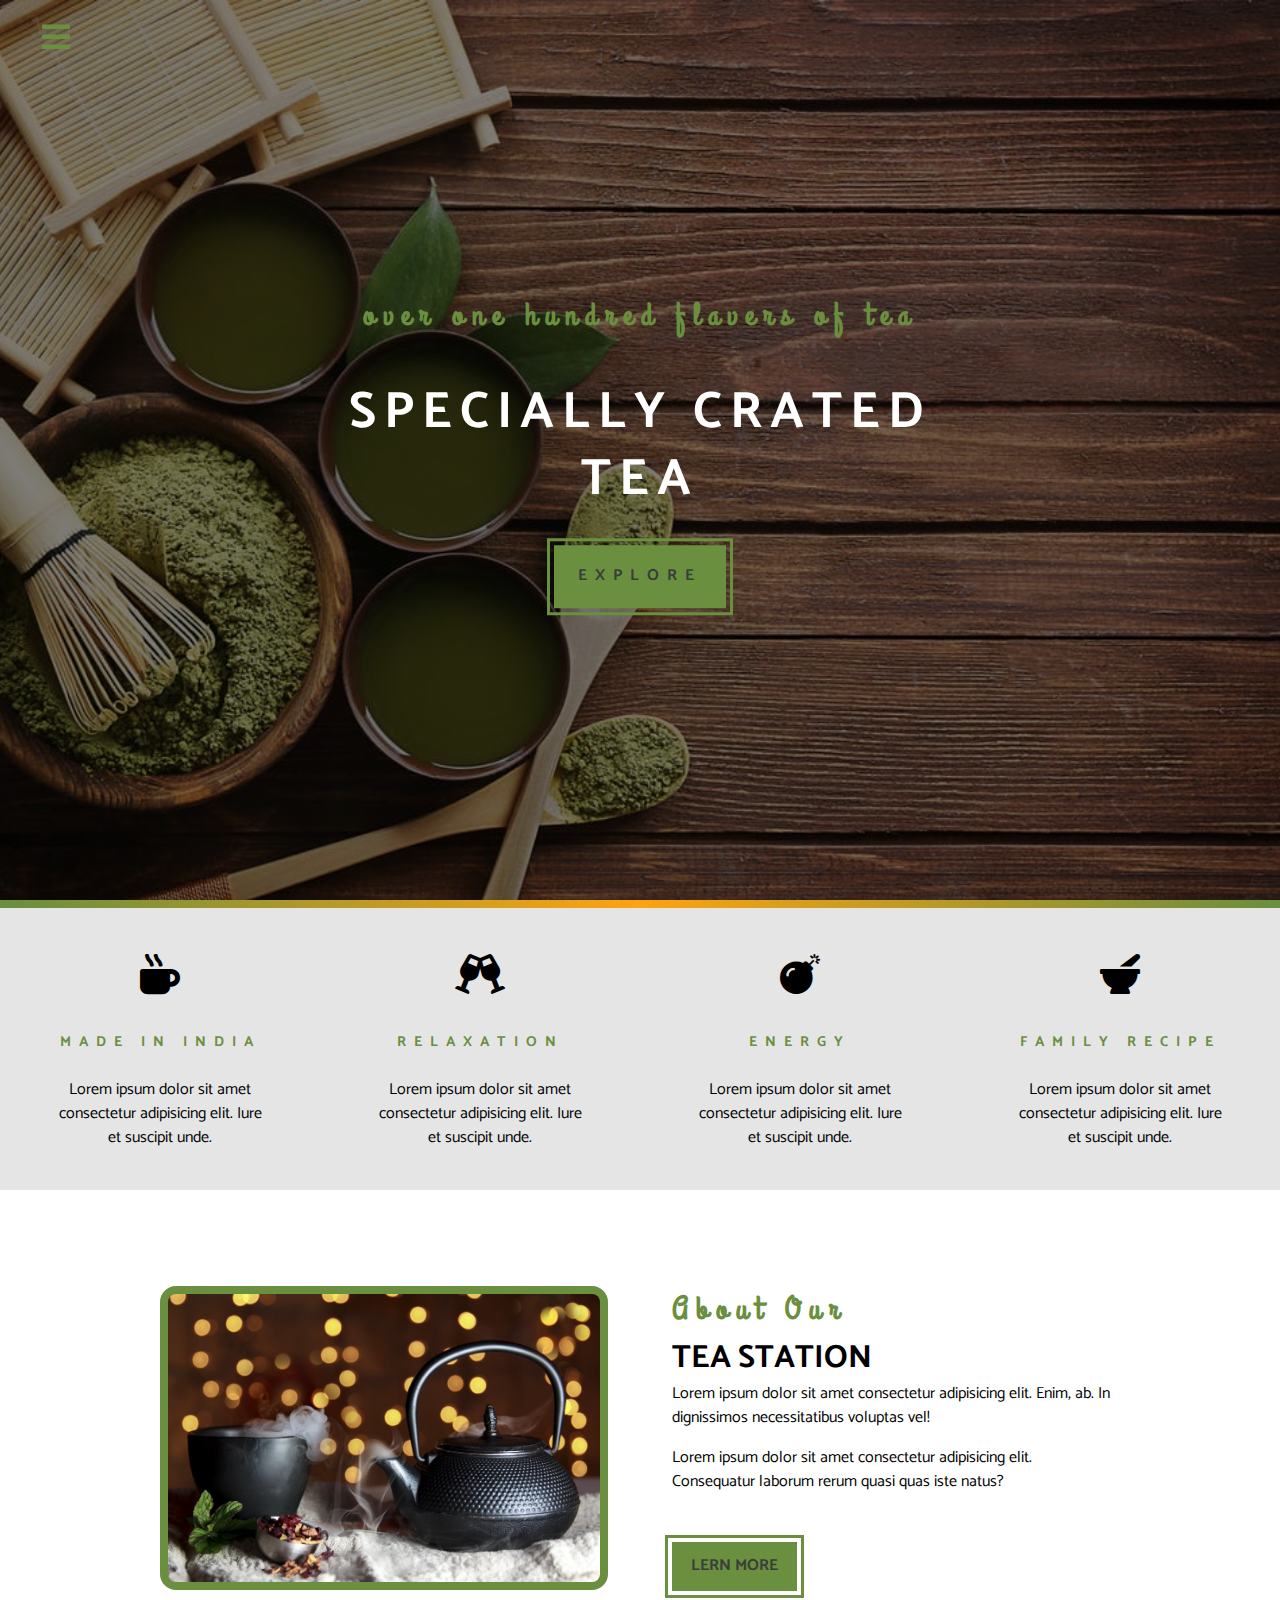
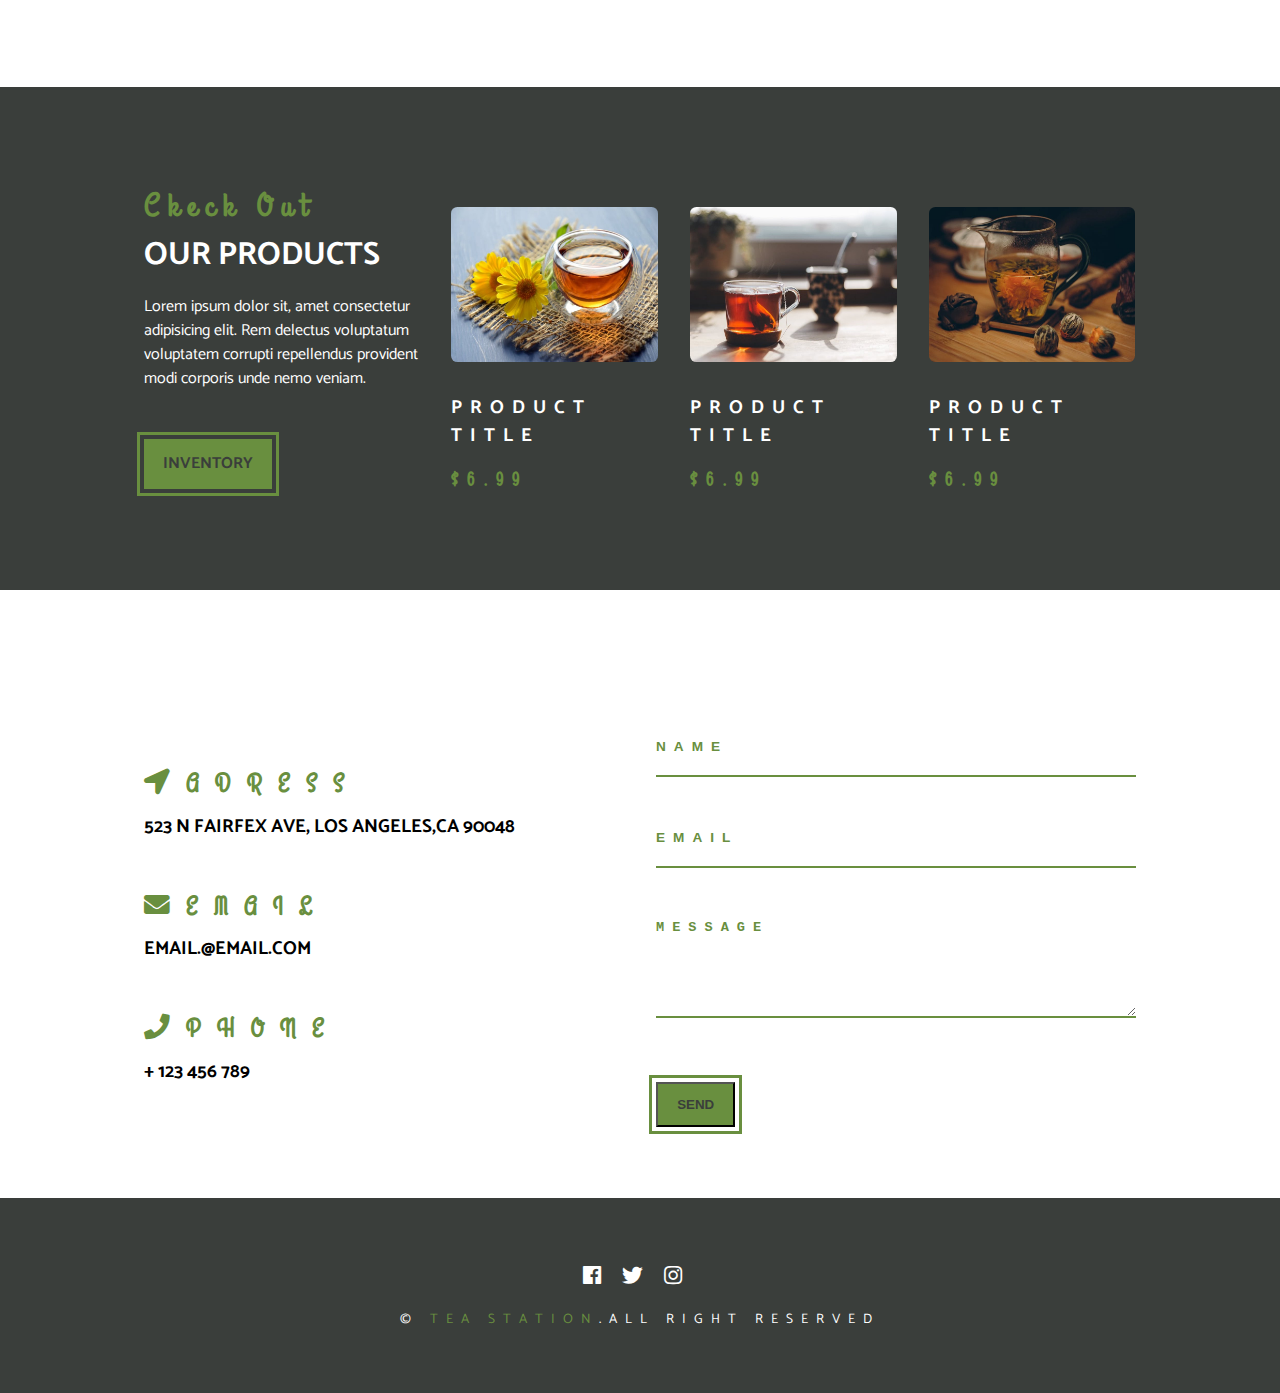
<file: index.html>
<!DOCTYPE html>
<html lang="en">

<head>
  <meta charset="UTF-8" />
  <meta name="viewport" content="width=device-width, initial-scale=1.0" />
  <meta http-equiv="X-UA-Compatible" content="ie=edge" />

  <title>Tea Station Recording</title>
  <!-- font awesome -->
  <link rel="stylesheet" href="fontawesome-free-5.7.2-web 2/css/all.css" />
  <!-- custom css -->
  <link rel="stylesheet" href="styles.css" />
</head>

<body>
  <!-- nav button -->
  <span class="nav-btn" id="nav-btn"> <i class="fas fa-bars"></i></span>
  <!-- nav bar -->
  <nav class="navbar" id="navbar">
    <div class="navbar-header">
      <span class="nav-close" id="nav-close">
        <i class="fas fa-times"></i>
      </span>
    </div>
    <ul class="navitems">
      <li><a href="index.html" class="nav-link">home</a></li>
      <li><a href="skills.html" class="nav-link">skills</a></li>
      <li><a href="about.html" class="nav-link">about</a></li>
      <li><a href="products.html" class="nav-link">products</a></li>


    </ul>
  </nav>
  <!-- header -->
  <header class="header">
    <div class="banner">
      <h3 class="banner-subtitle">over one hundred flavers of tea</h3>
      <h1 class="banner-title">specially crated tea</h1>
      <a href="skills.html" class="banner-btn">explore</a>
    </div>

  </header>
  <!-- end of header -->
  <!-- content divider -->
  <div class="content-divider"></div>
  <!-- skill section -->
  <section class="skills clearfix">
    <!-- single section -->
    <article class="skill">
      <span class="skill-icon">
        <i class="fas fa-mug-hot"></i>
      </span>
      <h3 class="skill-title">made in india</h3>
      <p class="skill-text">
        Lorem ipsum dolor sit amet consectetur adipisicing elit. Iure et suscipit unde.
      </p>
    </article>
    <!-- end of single section -->
    <!-- single section -->
    <article class="skill">
      <span class="skill-icon">
        <i class="fas fa-glass-cheers"></i>
      </span>
      <h3 class="skill-title">relaxation</h3>
      <p class="skill-text">
        Lorem ipsum dolor sit amet consectetur adipisicing elit. Iure et suscipit unde.
      </p>
    </article>
    <!-- end of single section -->
    <!-- single section -->
    <article class="skill">
      <span class="skill-icon">
        <i class="fas fa-bomb"></i>
      </span>
      <h3 class="skill-title">energy</h3>
      <p class="skill-text">
        Lorem ipsum dolor sit amet consectetur adipisicing elit. Iure et suscipit unde.
      </p>
    </article>
    <!-- end of single section -->
    <!-- single section -->
    <article class="skill">
      <span class="skill-icon">
        <i class="fas fa-mortar-pestle"></i>
      </span>
      <h3 class="skill-title">family recipe</h3>
      <p class="skill-text">
        Lorem ipsum dolor sit amet consectetur adipisicing elit. Iure et suscipit unde.
      </p>
    </article>
    <!-- end of single section -->
  </section>
  <!-- end of skill section -->
  <!-- about -->
  <section class="about">
    <div class="section-center clearfix ">
      <!-- first column -->
      <article class="about-image">
        <div class="about-picture-container">
          <img src="./images/about-bcg.jpeg" alt="tea kettele" class="about-picture">
        </div>
      </article>
      <!-- seceond column -->
      <article class="about-info">
        <!-- section title -->
        <div>
          <h3 class="section-subtitle">about our</h3>
          <h2 class="section-title">tea station</h2>
        </div>
        <!-- end of section title  -->
        <p class="abouttext">Lorem ipsum dolor sit amet consectetur adipisicing elit. Enim, ab. In dignissimos
          necessitatibus voluptas vel!</p>
        <p class="about-text">Lorem ipsum dolor sit amet consectetur adipisicing elit. Consequatur laborum rerum quasi
          quas iste natus?</p>
        <a href="about.html" class="main-btn">lern more</a>
      </article>
    </div>
  </section>
  <!-- end of about -->
  <!-- products -->
  <section class="products">
    <div class="section-center clearfix">
      <!-- product info -->
      <article class="product-info">
        <!-- section title -->
        <div>
          <h3 class="section-subtitle">ckeck out</h3>
          <h2 class="section-title text-white">our products</h2>
        </div>
        <!-- end of section title  -->
        <p class="product-text">Lorem ipsum dolor sit, amet consectetur adipisicing elit. Rem delectus voluptatum
          voluptatem corrupti repellendus provident modi corporis unde nemo veniam.</p>
        <a href="products.html" class="main-btn">inventory</a>
      </article>
      <!-- product inventory -->
      <article class="product-inventory clearfix">
        <!-- single product -->
        <article class="product">
          <img src="./images/product-1.jpeg" alt="product" class="product-img">
          <h3 class="product-title">product title</h3>
          <h3 class="product-price">$6.99</h3>
        </article>
        <!-- end of product -->
        <!-- single product -->
        <article class="product">
          <img src="./images/product-2.jpeg" alt="product" class="product-img">
          <h3 class="product-title">product title</h3>
          <h3 class="product-price">$6.99</h3>
        </article>
        <!-- end of product -->
        <!-- single product -->
        <article class="product">
          <img src="./images/product-3.jpeg" alt="product" class="product-img">
          <h3 class="product-title">product title</h3>
          <h3 class="product-price">$6.99</h3>
        </article>
        <!-- end of product -->

      </article>
    </div>
  </section>
  <!-- end of products -->
  <!-- contact -->
  <section class="contact">
    <div class="section-center clearfix">
      <!-- contact-info -->
      <article class="contact-info">
        <!-- contact-item -->
        <div class="contact-item">
          <h3 class="contact-title">
            <span class="contact-icon"><i class="fa fa fa-location-arrow"></i></span>adress
          </h3>
          <h3 class="contact-text">523 N Fairfex Ave, Los Angeles,CA 90048</h3>
        </div>
        <!-- end of contact-item -->
        <!-- contact-item -->
        <div class="contact-item">
          <h3 class="contact-title">
            <span class="contact-icon"><i class="fa fa-envelope"></i></span>email
          </h3>
          <h3 class="contact-text">email.@email.com</h3>
        </div>
        <!-- end of contact-item -->
        <!-- contact-item -->
        <div class="contact-item">
          <h3 class="contact-title">
            <span class="contact-icon"><i class="fa fa-phone"></i></span>phone
          </h3>
          <h3 class="contact-text">+ 123 456 789</h3>
        </div>
        <!-- end of contact-item -->
      </article>
      <!-- contact-form -->
      <article class="contact-form">
        <form action="https://formspree.io/shivaslb72@gmail.com" method="POST" class="form-group">
          <input type="text" name="name" placeholder="name" class="form-control">
          <input type="email" name="email" placeholder="email" class="form-control">
          <textarea name="message" rows="5" class="form-control" placeholder="message"></textarea>
          <button type="submit" class="main-btn"> send</button>

        </form>
      </article>
    </div>
  </section>
  <!-- end of contact -->
  <footer class="footer">
    <div class="section-center">
      <div class="social-icons">
        <!-- social-icon -->
        <a href="#" class="social-icon">
          <i class="fab fa-facebook"></i>
        </a>
        <!-- end of social-icon -->
        <!-- social-icon -->
        <a href="#" class="social-icon">
          <i class="fab fa-twitter"></i>
        </a>
        <!-- end of social-icon -->
        <!-- social-icon -->
        <a href="#" class="social-icon">
          <i class="fab fa-instagram"></i>
        </a>
        <p class="footer-text">&copy; <span class="text-primary">tea station</span>.all right reserved</p>
        <!-- end of social-icon -->

      </div>
    </div>
  </footer>
  <script src="app.js"></script>
  <!-- end of content divider -->
</body>

</html>
</file>
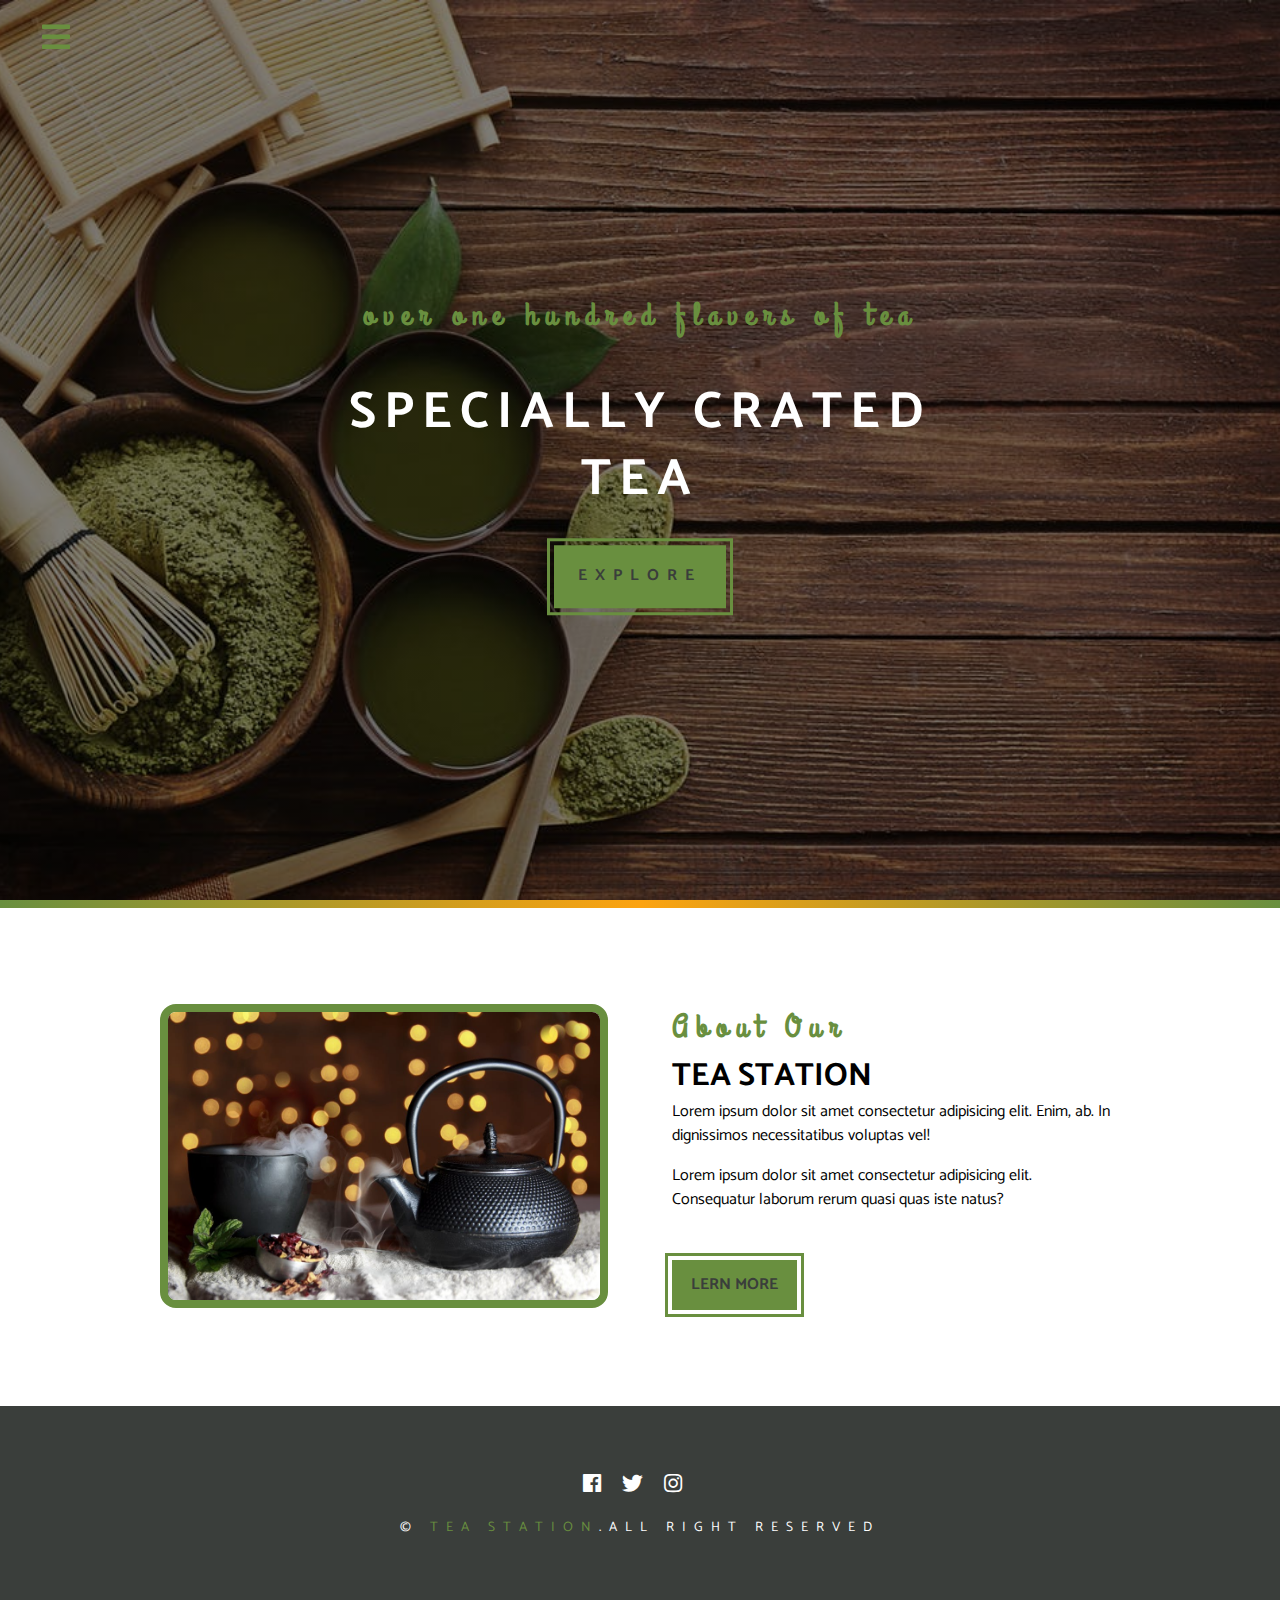
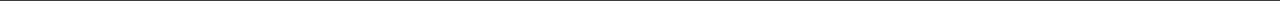
<file: about.html>
<!DOCTYPE html>
<html lang="en">

<head>
 <meta charset="UTF-8" />
 <meta name="viewport" content="width=device-width, initial-scale=1.0" />
 <meta http-equiv="X-UA-Compatible" content="ie=edge" />

 <title>About Us</title>
 <!-- font awesome -->
 <link rel="stylesheet" href="fontawesome-free-5.7.2-web 2/css/all.css" />
 <!-- custom css -->
 <link rel="stylesheet" href="styles.css" />
</head>

<body>
 <!-- nav button -->
 <span class="nav-btn" id="nav-btn"> <i class="fas fa-bars"></i></span>
 <!-- nav bar -->
 <nav class="navbar" id="navbar">
  <div class="navbar-header">
   <span class="nav-close" id="nav-close">
    <i class="fas fa-times"></i>
   </span>
  </div>
  <ul class="navitems">
   <li><a href="index.html" class="nav-link">home</a></li>
   <li><a href="skills.html" class="nav-link">skills</a></li>
   <li><a href="about.html" class="nav-link">about</a></li>
   <li><a href="products.html" class="nav-link">products</a></li>


  </ul>
 </nav>
 <!-- header -->
 <header class="header">
  <div class="banner">
   <h3 class="banner-subtitle">over one hundred flavers of tea</h3>
   <h1 class="banner-title">specially crated tea</h1>
   <a href="skills.html" class="banner-btn">explore</a>
  </div>

 </header>
 <!-- end of header -->
 <!-- content divider -->
 <div class="content-divider"></div>

 <!-- about -->
 <section class="about">
  <div class="section-center clearfix ">
   <!-- first column -->
   <article class="about-image">
    <div class="about-picture-container">
     <img src="./images/about-bcg.jpeg" alt="tea kettele" class="about-picture">
    </div>
   </article>
   <!-- seceond column -->
   <article class="about-info">
    <!-- section title -->
    <div>
     <h3 class="section-subtitle">about our</h3>
     <h2 class="section-title">tea station</h2>
    </div>
    <!-- end of section title  -->
    <p class="abouttext">Lorem ipsum dolor sit amet consectetur adipisicing elit. Enim, ab. In dignissimos
     necessitatibus voluptas vel!</p>
    <p class="about-text">Lorem ipsum dolor sit amet consectetur adipisicing elit. Consequatur laborum rerum quasi
     quas iste natus?</p>
    <a href="about.html" class="main-btn">lern more</a>
   </article>
  </div>
 </section>
 <!-- end of about -->
 <footer class="footer">
  <div class="section-center">
   <div class="social-icons">
    <!-- social-icon -->
    <a href="#" class="social-icon">
     <i class="fab fa-facebook"></i>
    </a>
    <!-- end of social-icon -->
    <!-- social-icon -->
    <a href="#" class="social-icon">
     <i class="fab fa-twitter"></i>
    </a>
    <!-- end of social-icon -->
    <!-- social-icon -->
    <a href="#" class="social-icon">
     <i class="fab fa-instagram"></i>
    </a>
    <p class="footer-text">&copy; <span class="text-primary">tea station</span>.all right reserved</p>
    <!-- end of social-icon -->

   </div>
  </div>
 </footer>
 <script src="app.js"></script>
 <!-- end of content divider -->
</body>

</html>
</file>
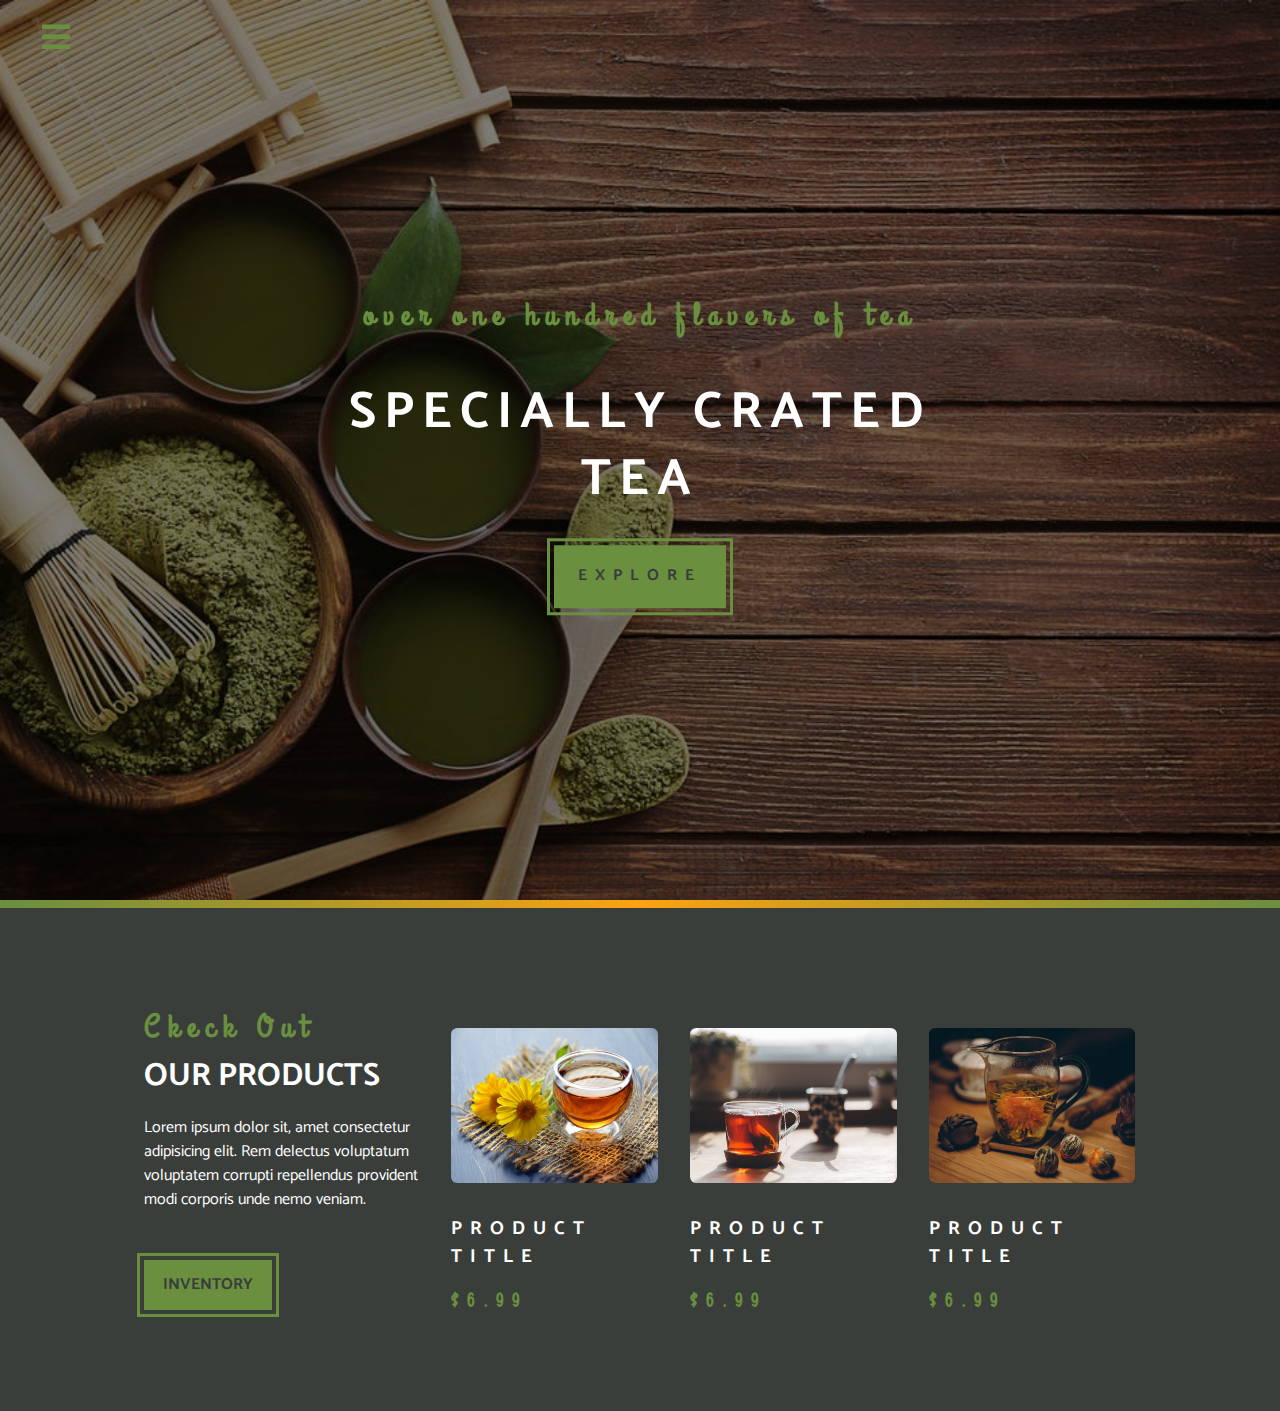
<file: products.html>
<!DOCTYPE html>
<html lang="en">

<head>
 <meta charset="UTF-8" />
 <meta name="viewport" content="width=device-width, initial-scale=1.0" />
 <meta http-equiv="X-UA-Compatible" content="ie=edge" />

 <title>Our Products</title>
 <!-- font awesome -->
 <link rel="stylesheet" href="fontawesome-free-5.7.2-web 2/css/all.css" />
 <!-- custom css -->
 <link rel="stylesheet" href="styles.css" />
</head>

<body>
 <!-- nav button -->
 <span class="nav-btn" id="nav-btn"> <i class="fas fa-bars"></i></span>
 <!-- nav bar -->
 <nav class="navbar" id="navbar">
  <div class="navbar-header">
   <span class="nav-close" id="nav-close">
    <i class="fas fa-times"></i>
   </span>
  </div>
  <ul class="navitems">
   <li><a href="index.html" class="nav-link">home</a></li>
   <li><a href="skills.html" class="nav-link">skills</a></li>
   <li><a href="about.html" class="nav-link">about</a></li>
   <li><a href="products.html" class="nav-link">products</a></li>


  </ul>
 </nav>
 <!-- header -->
 <header class="header">
  <div class="banner">
   <h3 class="banner-subtitle">over one hundred flavers of tea</h3>
   <h1 class="banner-title">specially crated tea</h1>
   <a href="skills.html" class="banner-btn">explore</a>
  </div>

 </header>
 <!-- end of header -->
 <!-- content divider -->
 <div class="content-divider"></div>

 <!-- products -->
 <section class="products">
  <div class="section-center clearfix">
   <!-- product info -->
   <article class="product-info">
    <!-- section title -->
    <div>
     <h3 class="section-subtitle">ckeck out</h3>
     <h2 class="section-title text-white">our products</h2>
    </div>
    <!-- end of section title  -->
    <p class="product-text">Lorem ipsum dolor sit, amet consectetur adipisicing elit. Rem delectus voluptatum
     voluptatem corrupti repellendus provident modi corporis unde nemo veniam.</p>
    <a href="products.html" class="main-btn">inventory</a>
   </article>
   <!-- product inventory -->
   <article class="product-inventory clearfix">
    <!-- single product -->
    <article class="product">
     <img src="./images/product-1.jpeg" alt="product" class="product-img">
     <h3 class="product-title">product title</h3>
     <h3 class="product-price">$6.99</h3>
    </article>
    <!-- end of product -->
    <!-- single product -->
    <article class="product">
     <img src="./images/product-2.jpeg" alt="product" class="product-img">
     <h3 class="product-title">product title</h3>
     <h3 class="product-price">$6.99</h3>
    </article>
    <!-- end of product -->
    <!-- single product -->
    <article class="product">
     <img src="./images/product-3.jpeg" alt="product" class="product-img">
     <h3 class="product-title">product title</h3>
     <h3 class="product-price">$6.99</h3>
    </article>
    <!-- end of product -->
  </div>
  </div>
  </footer>
  <script src="app.js"></script>
  <!-- end of content divider -->
</body>

</html>
</file>
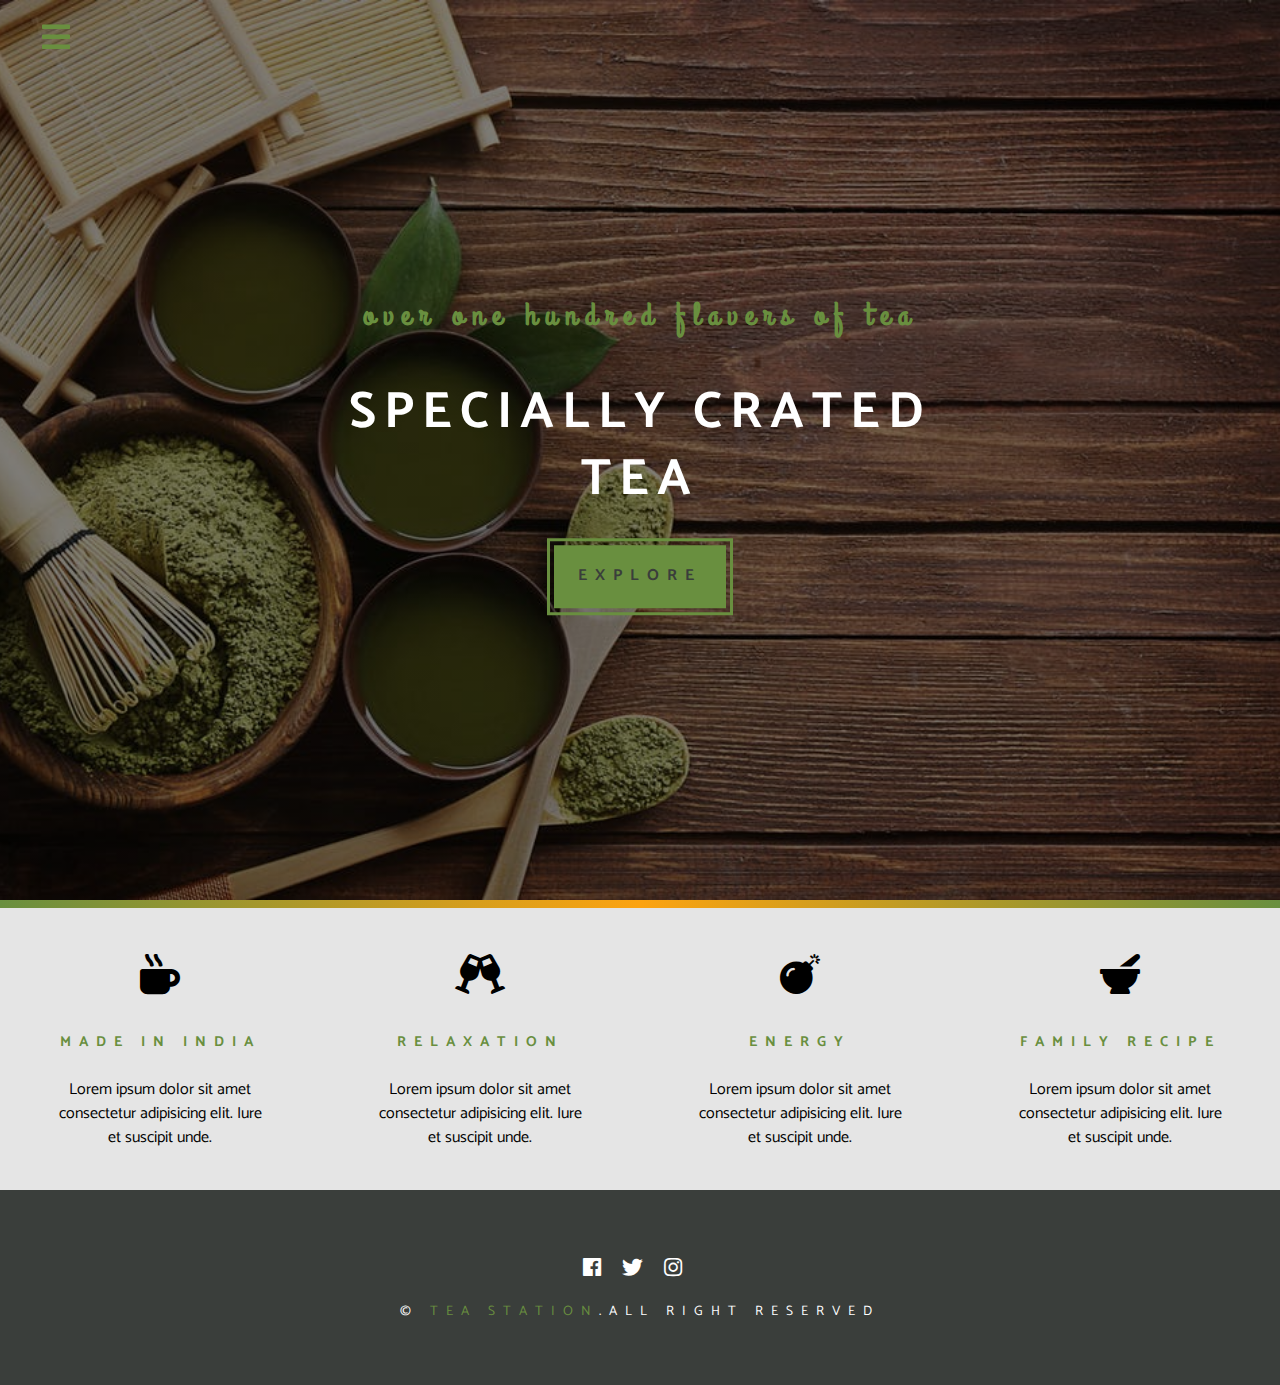
<file: skills.html>
<!DOCTYPE html>
<html lang="en">

<head>
 <meta charset="UTF-8" />
 <meta name="viewport" content="width=device-width, initial-scale=1.0" />
 <meta http-equiv="X-UA-Compatible" content="ie=edge" />

 <title>Our Skills</title>
 <!-- font awesome -->
 <link rel="stylesheet" href="fontawesome-free-5.7.2-web 2/css/all.css" />
 <!-- custom css -->
 <link rel="stylesheet" href="styles.css" />
</head>

<body>
 <!-- nav button -->
 <span class="nav-btn" id="nav-btn"> <i class="fas fa-bars"></i></span>
 <!-- nav bar -->
 <nav class="navbar" id="navbar">
  <div class="navbar-header">
   <span class="nav-close" id="nav-close">
    <i class="fas fa-times"></i>
   </span>
  </div>
  <ul class="navitems">
   <li><a href="index.html" class="nav-link">home</a></li>
   <li><a href="skills.html" class="nav-link">skills</a></li>
   <li><a href="about.html" class="nav-link">about</a></li>
   <li><a href="products.html" class="nav-link">products</a></li>


  </ul>
 </nav>
 <!-- header -->
 <header class="header">
  <div class="banner">
   <h3 class="banner-subtitle">over one hundred flavers of tea</h3>
   <h1 class="banner-title">specially crated tea</h1>
   <a href="skills.html" class="banner-btn">explore</a>
  </div>

 </header>
 <!-- end of header -->
 <!-- content divider -->
 <div class="content-divider"></div>
 <!-- skill section -->
 <section class="skills clearfix">
  <!-- single section -->
  <article class="skill">
   <span class="skill-icon">
    <i class="fas fa-mug-hot"></i>
   </span>
   <h3 class="skill-title">made in india</h3>
   <p class="skill-text">
    Lorem ipsum dolor sit amet consectetur adipisicing elit. Iure et suscipit unde.
   </p>
  </article>
  <!-- end of single section -->
  <!-- single section -->
  <article class="skill">
   <span class="skill-icon">
    <i class="fas fa-glass-cheers"></i>
   </span>
   <h3 class="skill-title">relaxation</h3>
   <p class="skill-text">
    Lorem ipsum dolor sit amet consectetur adipisicing elit. Iure et suscipit unde.
   </p>
  </article>
  <!-- end of single section -->
  <!-- single section -->
  <article class="skill">
   <span class="skill-icon">
    <i class="fas fa-bomb"></i>
   </span>
   <h3 class="skill-title">energy</h3>
   <p class="skill-text">
    Lorem ipsum dolor sit amet consectetur adipisicing elit. Iure et suscipit unde.
   </p>
  </article>
  <!-- end of single section -->
  <!-- single section -->
  <article class="skill">
   <span class="skill-icon">
    <i class="fas fa-mortar-pestle"></i>
   </span>
   <h3 class="skill-title">family recipe</h3>
   <p class="skill-text">
    Lorem ipsum dolor sit amet consectetur adipisicing elit. Iure et suscipit unde.
   </p>
  </article>
  <!-- end of single section -->
 </section>
 <!-- end of skill section -->

 <footer class="footer">
  <div class="section-center">
   <div class="social-icons">
    <!-- social-icon -->
    <a href="#" class="social-icon">
     <i class="fab fa-facebook"></i>
    </a>
    <!-- end of social-icon -->
    <!-- social-icon -->
    <a href="#" class="social-icon">
     <i class="fab fa-twitter"></i>
    </a>
    <!-- end of social-icon -->
    <!-- social-icon -->
    <a href="#" class="social-icon">
     <i class="fab fa-instagram"></i>
    </a>
    <p class="footer-text">&copy; <span class="text-primary">tea station</span>.all right reserved</p>
    <!-- end of social-icon -->

   </div>
  </div>
 </footer>
 <script src="app.js"></script>
 <!-- end of content divider -->
</body>

</html>
</file>
<file: fontawesome-free-5.7.2-web 2/css/all.css>
.fa,
.fas,
.far,
.fal,
.fab {
  -moz-osx-font-smoothing: grayscale;
  -webkit-font-smoothing: antialiased;
  display: inline-block;
  font-style: normal;
  font-variant: normal;
  text-rendering: auto;
  line-height: 1; }

.fa-lg {
  font-size: 1.33333em;
  line-height: 0.75em;
  vertical-align: -.0667em; }

.fa-xs {
  font-size: .75em; }

.fa-sm {
  font-size: .875em; }

.fa-1x {
  font-size: 1em; }

.fa-2x {
  font-size: 2em; }

.fa-3x {
  font-size: 3em; }

.fa-4x {
  font-size: 4em; }

.fa-5x {
  font-size: 5em; }

.fa-6x {
  font-size: 6em; }

.fa-7x {
  font-size: 7em; }

.fa-8x {
  font-size: 8em; }

.fa-9x {
  font-size: 9em; }

.fa-10x {
  font-size: 10em; }

.fa-fw {
  text-align: center;
  width: 1.25em; }

.fa-ul {
  list-style-type: none;
  margin-left: 2.5em;
  padding-left: 0; }
  .fa-ul > li {
    position: relative; }

.fa-li {
  left: -2em;
  position: absolute;
  text-align: center;
  width: 2em;
  line-height: inherit; }

.fa-border {
  border: solid 0.08em #eee;
  border-radius: .1em;
  padding: .2em .25em .15em; }

.fa-pull-left {
  float: left; }

.fa-pull-right {
  float: right; }

.fa.fa-pull-left,
.fas.fa-pull-left,
.far.fa-pull-left,
.fal.fa-pull-left,
.fab.fa-pull-left {
  margin-right: .3em; }

.fa.fa-pull-right,
.fas.fa-pull-right,
.far.fa-pull-right,
.fal.fa-pull-right,
.fab.fa-pull-right {
  margin-left: .3em; }

.fa-spin {
  -webkit-animation: fa-spin 2s infinite linear;
          animation: fa-spin 2s infinite linear; }

.fa-pulse {
  -webkit-animation: fa-spin 1s infinite steps(8);
          animation: fa-spin 1s infinite steps(8); }

@-webkit-keyframes fa-spin {
  0% {
    -webkit-transform: rotate(0deg);
            transform: rotate(0deg); }
  100% {
    -webkit-transform: rotate(360deg);
            transform: rotate(360deg); } }

@keyframes fa-spin {
  0% {
    -webkit-transform: rotate(0deg);
            transform: rotate(0deg); }
  100% {
    -webkit-transform: rotate(360deg);
            transform: rotate(360deg); } }

.fa-rotate-90 {
  -ms-filter: "progid:DXImageTransform.Microsoft.BasicImage(rotation=1)";
  -webkit-transform: rotate(90deg);
          transform: rotate(90deg); }

.fa-rotate-180 {
  -ms-filter: "progid:DXImageTransform.Microsoft.BasicImage(rotation=2)";
  -webkit-transform: rotate(180deg);
          transform: rotate(180deg); }

.fa-rotate-270 {
  -ms-filter: "progid:DXImageTransform.Microsoft.BasicImage(rotation=3)";
  -webkit-transform: rotate(270deg);
          transform: rotate(270deg); }

.fa-flip-horizontal {
  -ms-filter: "progid:DXImageTransform.Microsoft.BasicImage(rotation=0, mirror=1)";
  -webkit-transform: scale(-1, 1);
          transform: scale(-1, 1); }

.fa-flip-vertical {
  -ms-filter: "progid:DXImageTransform.Microsoft.BasicImage(rotation=2, mirror=1)";
  -webkit-transform: scale(1, -1);
          transform: scale(1, -1); }

.fa-flip-both, .fa-flip-horizontal.fa-flip-vertical {
  -ms-filter: "progid:DXImageTransform.Microsoft.BasicImage(rotation=2, mirror=1)";
  -webkit-transform: scale(-1, -1);
          transform: scale(-1, -1); }

:root .fa-rotate-90,
:root .fa-rotate-180,
:root .fa-rotate-270,
:root .fa-flip-horizontal,
:root .fa-flip-vertical,
:root .fa-flip-both {
  -webkit-filter: none;
          filter: none; }

.fa-stack {
  display: inline-block;
  height: 2em;
  line-height: 2em;
  position: relative;
  vertical-align: middle;
  width: 2.5em; }

.fa-stack-1x,
.fa-stack-2x {
  left: 0;
  position: absolute;
  text-align: center;
  width: 100%; }

.fa-stack-1x {
  line-height: inherit; }

.fa-stack-2x {
  font-size: 2em; }

.fa-inverse {
  color: #fff; }

/* Font Awesome uses the Unicode Private Use Area (PUA) to ensure screen
readers do not read off random characters that represent icons */
.fa-500px:before {
  content: "\f26e"; }

.fa-accessible-icon:before {
  content: "\f368"; }

.fa-accusoft:before {
  content: "\f369"; }

.fa-acquisitions-incorporated:before {
  content: "\f6af"; }

.fa-ad:before {
  content: "\f641"; }

.fa-address-book:before {
  content: "\f2b9"; }

.fa-address-card:before {
  content: "\f2bb"; }

.fa-adjust:before {
  content: "\f042"; }

.fa-adn:before {
  content: "\f170"; }

.fa-adobe:before {
  content: "\f778"; }

.fa-adversal:before {
  content: "\f36a"; }

.fa-affiliatetheme:before {
  content: "\f36b"; }

.fa-air-freshener:before {
  content: "\f5d0"; }

.fa-algolia:before {
  content: "\f36c"; }

.fa-align-center:before {
  content: "\f037"; }

.fa-align-justify:before {
  content: "\f039"; }

.fa-align-left:before {
  content: "\f036"; }

.fa-align-right:before {
  content: "\f038"; }

.fa-alipay:before {
  content: "\f642"; }

.fa-allergies:before {
  content: "\f461"; }

.fa-amazon:before {
  content: "\f270"; }

.fa-amazon-pay:before {
  content: "\f42c"; }

.fa-ambulance:before {
  content: "\f0f9"; }

.fa-american-sign-language-interpreting:before {
  content: "\f2a3"; }

.fa-amilia:before {
  content: "\f36d"; }

.fa-anchor:before {
  content: "\f13d"; }

.fa-android:before {
  content: "\f17b"; }

.fa-angellist:before {
  content: "\f209"; }

.fa-angle-double-down:before {
  content: "\f103"; }

.fa-angle-double-left:before {
  content: "\f100"; }

.fa-angle-double-right:before {
  content: "\f101"; }

.fa-angle-double-up:before {
  content: "\f102"; }

.fa-angle-down:before {
  content: "\f107"; }

.fa-angle-left:before {
  content: "\f104"; }

.fa-angle-right:before {
  content: "\f105"; }

.fa-angle-up:before {
  content: "\f106"; }

.fa-angry:before {
  content: "\f556"; }

.fa-angrycreative:before {
  content: "\f36e"; }

.fa-angular:before {
  content: "\f420"; }

.fa-ankh:before {
  content: "\f644"; }

.fa-app-store:before {
  content: "\f36f"; }

.fa-app-store-ios:before {
  content: "\f370"; }

.fa-apper:before {
  content: "\f371"; }

.fa-apple:before {
  content: "\f179"; }

.fa-apple-alt:before {
  content: "\f5d1"; }

.fa-apple-pay:before {
  content: "\f415"; }

.fa-archive:before {
  content: "\f187"; }

.fa-archway:before {
  content: "\f557"; }

.fa-arrow-alt-circle-down:before {
  content: "\f358"; }

.fa-arrow-alt-circle-left:before {
  content: "\f359"; }

.fa-arrow-alt-circle-right:before {
  content: "\f35a"; }

.fa-arrow-alt-circle-up:before {
  content: "\f35b"; }

.fa-arrow-circle-down:before {
  content: "\f0ab"; }

.fa-arrow-circle-left:before {
  content: "\f0a8"; }

.fa-arrow-circle-right:before {
  content: "\f0a9"; }

.fa-arrow-circle-up:before {
  content: "\f0aa"; }

.fa-arrow-down:before {
  content: "\f063"; }

.fa-arrow-left:before {
  content: "\f060"; }

.fa-arrow-right:before {
  content: "\f061"; }

.fa-arrow-up:before {
  content: "\f062"; }

.fa-arrows-alt:before {
  content: "\f0b2"; }

.fa-arrows-alt-h:before {
  content: "\f337"; }

.fa-arrows-alt-v:before {
  content: "\f338"; }

.fa-artstation:before {
  content: "\f77a"; }

.fa-assistive-listening-systems:before {
  content: "\f2a2"; }

.fa-asterisk:before {
  content: "\f069"; }

.fa-asymmetrik:before {
  content: "\f372"; }

.fa-at:before {
  content: "\f1fa"; }

.fa-atlas:before {
  content: "\f558"; }

.fa-atlassian:before {
  content: "\f77b"; }

.fa-atom:before {
  content: "\f5d2"; }

.fa-audible:before {
  content: "\f373"; }

.fa-audio-description:before {
  content: "\f29e"; }

.fa-autoprefixer:before {
  content: "\f41c"; }

.fa-avianex:before {
  content: "\f374"; }

.fa-aviato:before {
  content: "\f421"; }

.fa-award:before {
  content: "\f559"; }

.fa-aws:before {
  content: "\f375"; }

.fa-baby:before {
  content: "\f77c"; }

.fa-baby-carriage:before {
  content: "\f77d"; }

.fa-backspace:before {
  content: "\f55a"; }

.fa-backward:before {
  content: "\f04a"; }

.fa-bacon:before {
  content: "\f7e5"; }

.fa-balance-scale:before {
  content: "\f24e"; }

.fa-ban:before {
  content: "\f05e"; }

.fa-band-aid:before {
  content: "\f462"; }

.fa-bandcamp:before {
  content: "\f2d5"; }

.fa-barcode:before {
  content: "\f02a"; }

.fa-bars:before {
  content: "\f0c9"; }

.fa-baseball-ball:before {
  content: "\f433"; }

.fa-basketball-ball:before {
  content: "\f434"; }

.fa-bath:before {
  content: "\f2cd"; }

.fa-battery-empty:before {
  content: "\f244"; }

.fa-battery-full:before {
  content: "\f240"; }

.fa-battery-half:before {
  content: "\f242"; }

.fa-battery-quarter:before {
  content: "\f243"; }

.fa-battery-three-quarters:before {
  content: "\f241"; }

.fa-bed:before {
  content: "\f236"; }

.fa-beer:before {
  content: "\f0fc"; }

.fa-behance:before {
  content: "\f1b4"; }

.fa-behance-square:before {
  content: "\f1b5"; }

.fa-bell:before {
  content: "\f0f3"; }

.fa-bell-slash:before {
  content: "\f1f6"; }

.fa-bezier-curve:before {
  content: "\f55b"; }

.fa-bible:before {
  content: "\f647"; }

.fa-bicycle:before {
  content: "\f206"; }

.fa-bimobject:before {
  content: "\f378"; }

.fa-binoculars:before {
  content: "\f1e5"; }

.fa-biohazard:before {
  content: "\f780"; }

.fa-birthday-cake:before {
  content: "\f1fd"; }

.fa-bitbucket:before {
  content: "\f171"; }

.fa-bitcoin:before {
  content: "\f379"; }

.fa-bity:before {
  content: "\f37a"; }

.fa-black-tie:before {
  content: "\f27e"; }

.fa-blackberry:before {
  content: "\f37b"; }

.fa-blender:before {
  content: "\f517"; }

.fa-blender-phone:before {
  content: "\f6b6"; }

.fa-blind:before {
  content: "\f29d"; }

.fa-blog:before {
  content: "\f781"; }

.fa-blogger:before {
  content: "\f37c"; }

.fa-blogger-b:before {
  content: "\f37d"; }

.fa-bluetooth:before {
  content: "\f293"; }

.fa-bluetooth-b:before {
  content: "\f294"; }

.fa-bold:before {
  content: "\f032"; }

.fa-bolt:before {
  content: "\f0e7"; }

.fa-bomb:before {
  content: "\f1e2"; }

.fa-bone:before {
  content: "\f5d7"; }

.fa-bong:before {
  content: "\f55c"; }

.fa-book:before {
  content: "\f02d"; }

.fa-book-dead:before {
  content: "\f6b7"; }

.fa-book-medical:before {
  content: "\f7e6"; }

.fa-book-open:before {
  content: "\f518"; }

.fa-book-reader:before {
  content: "\f5da"; }

.fa-bookmark:before {
  content: "\f02e"; }

.fa-bowling-ball:before {
  content: "\f436"; }

.fa-box:before {
  content: "\f466"; }

.fa-box-open:before {
  content: "\f49e"; }

.fa-boxes:before {
  content: "\f468"; }

.fa-braille:before {
  content: "\f2a1"; }

.fa-brain:before {
  content: "\f5dc"; }

.fa-bread-slice:before {
  content: "\f7ec"; }

.fa-briefcase:before {
  content: "\f0b1"; }

.fa-briefcase-medical:before {
  content: "\f469"; }

.fa-broadcast-tower:before {
  content: "\f519"; }

.fa-broom:before {
  content: "\f51a"; }

.fa-brush:before {
  content: "\f55d"; }

.fa-btc:before {
  content: "\f15a"; }

.fa-bug:before {
  content: "\f188"; }

.fa-building:before {
  content: "\f1ad"; }

.fa-bullhorn:before {
  content: "\f0a1"; }

.fa-bullseye:before {
  content: "\f140"; }

.fa-burn:before {
  content: "\f46a"; }

.fa-buromobelexperte:before {
  content: "\f37f"; }

.fa-bus:before {
  content: "\f207"; }

.fa-bus-alt:before {
  content: "\f55e"; }

.fa-business-time:before {
  content: "\f64a"; }

.fa-buysellads:before {
  content: "\f20d"; }

.fa-calculator:before {
  content: "\f1ec"; }

.fa-calendar:before {
  content: "\f133"; }

.fa-calendar-alt:before {
  content: "\f073"; }

.fa-calendar-check:before {
  content: "\f274"; }

.fa-calendar-day:before {
  content: "\f783"; }

.fa-calendar-minus:before {
  content: "\f272"; }

.fa-calendar-plus:before {
  content: "\f271"; }

.fa-calendar-times:before {
  content: "\f273"; }

.fa-calendar-week:before {
  content: "\f784"; }

.fa-camera:before {
  content: "\f030"; }

.fa-camera-retro:before {
  content: "\f083"; }

.fa-campground:before {
  content: "\f6bb"; }

.fa-canadian-maple-leaf:before {
  content: "\f785"; }

.fa-candy-cane:before {
  content: "\f786"; }

.fa-cannabis:before {
  content: "\f55f"; }

.fa-capsules:before {
  content: "\f46b"; }

.fa-car:before {
  content: "\f1b9"; }

.fa-car-alt:before {
  content: "\f5de"; }

.fa-car-battery:before {
  content: "\f5df"; }

.fa-car-crash:before {
  content: "\f5e1"; }

.fa-car-side:before {
  content: "\f5e4"; }

.fa-caret-down:before {
  content: "\f0d7"; }

.fa-caret-left:before {
  content: "\f0d9"; }

.fa-caret-right:before {
  content: "\f0da"; }

.fa-caret-square-down:before {
  content: "\f150"; }

.fa-caret-square-left:before {
  content: "\f191"; }

.fa-caret-square-right:before {
  content: "\f152"; }

.fa-caret-square-up:before {
  content: "\f151"; }

.fa-caret-up:before {
  content: "\f0d8"; }

.fa-carrot:before {
  content: "\f787"; }

.fa-cart-arrow-down:before {
  content: "\f218"; }

.fa-cart-plus:before {
  content: "\f217"; }

.fa-cash-register:before {
  content: "\f788"; }

.fa-cat:before {
  content: "\f6be"; }

.fa-cc-amazon-pay:before {
  content: "\f42d"; }

.fa-cc-amex:before {
  content: "\f1f3"; }

.fa-cc-apple-pay:before {
  content: "\f416"; }

.fa-cc-diners-club:before {
  content: "\f24c"; }

.fa-cc-discover:before {
  content: "\f1f2"; }

.fa-cc-jcb:before {
  content: "\f24b"; }

.fa-cc-mastercard:before {
  content: "\f1f1"; }

.fa-cc-paypal:before {
  content: "\f1f4"; }

.fa-cc-stripe:before {
  content: "\f1f5"; }

.fa-cc-visa:before {
  content: "\f1f0"; }

.fa-centercode:before {
  content: "\f380"; }

.fa-centos:before {
  content: "\f789"; }

.fa-certificate:before {
  content: "\f0a3"; }

.fa-chair:before {
  content: "\f6c0"; }

.fa-chalkboard:before {
  content: "\f51b"; }

.fa-chalkboard-teacher:before {
  content: "\f51c"; }

.fa-charging-station:before {
  content: "\f5e7"; }

.fa-chart-area:before {
  content: "\f1fe"; }

.fa-chart-bar:before {
  content: "\f080"; }

.fa-chart-line:before {
  content: "\f201"; }

.fa-chart-pie:before {
  content: "\f200"; }

.fa-check:before {
  content: "\f00c"; }

.fa-check-circle:before {
  content: "\f058"; }

.fa-check-double:before {
  content: "\f560"; }

.fa-check-square:before {
  content: "\f14a"; }

.fa-cheese:before {
  content: "\f7ef"; }

.fa-chess:before {
  content: "\f439"; }

.fa-chess-bishop:before {
  content: "\f43a"; }

.fa-chess-board:before {
  content: "\f43c"; }

.fa-chess-king:before {
  content: "\f43f"; }

.fa-chess-knight:before {
  content: "\f441"; }

.fa-chess-pawn:before {
  content: "\f443"; }

.fa-chess-queen:before {
  content: "\f445"; }

.fa-chess-rook:before {
  content: "\f447"; }

.fa-chevron-circle-down:before {
  content: "\f13a"; }

.fa-chevron-circle-left:before {
  content: "\f137"; }

.fa-chevron-circle-right:before {
  content: "\f138"; }

.fa-chevron-circle-up:before {
  content: "\f139"; }

.fa-chevron-down:before {
  content: "\f078"; }

.fa-chevron-left:before {
  content: "\f053"; }

.fa-chevron-right:before {
  content: "\f054"; }

.fa-chevron-up:before {
  content: "\f077"; }

.fa-child:before {
  content: "\f1ae"; }

.fa-chrome:before {
  content: "\f268"; }

.fa-church:before {
  content: "\f51d"; }

.fa-circle:before {
  content: "\f111"; }

.fa-circle-notch:before {
  content: "\f1ce"; }

.fa-city:before {
  content: "\f64f"; }

.fa-clinic-medical:before {
  content: "\f7f2"; }

.fa-clipboard:before {
  content: "\f328"; }

.fa-clipboard-check:before {
  content: "\f46c"; }

.fa-clipboard-list:before {
  content: "\f46d"; }

.fa-clock:before {
  content: "\f017"; }

.fa-clone:before {
  content: "\f24d"; }

.fa-closed-captioning:before {
  content: "\f20a"; }

.fa-cloud:before {
  content: "\f0c2"; }

.fa-cloud-download-alt:before {
  content: "\f381"; }

.fa-cloud-meatball:before {
  content: "\f73b"; }

.fa-cloud-moon:before {
  content: "\f6c3"; }

.fa-cloud-moon-rain:before {
  content: "\f73c"; }

.fa-cloud-rain:before {
  content: "\f73d"; }

.fa-cloud-showers-heavy:before {
  content: "\f740"; }

.fa-cloud-sun:before {
  content: "\f6c4"; }

.fa-cloud-sun-rain:before {
  content: "\f743"; }

.fa-cloud-upload-alt:before {
  content: "\f382"; }

.fa-cloudscale:before {
  content: "\f383"; }

.fa-cloudsmith:before {
  content: "\f384"; }

.fa-cloudversify:before {
  content: "\f385"; }

.fa-cocktail:before {
  content: "\f561"; }

.fa-code:before {
  content: "\f121"; }

.fa-code-branch:before {
  content: "\f126"; }

.fa-codepen:before {
  content: "\f1cb"; }

.fa-codiepie:before {
  content: "\f284"; }

.fa-coffee:before {
  content: "\f0f4"; }

.fa-cog:before {
  content: "\f013"; }

.fa-cogs:before {
  content: "\f085"; }

.fa-coins:before {
  content: "\f51e"; }

.fa-columns:before {
  content: "\f0db"; }

.fa-comment:before {
  content: "\f075"; }

.fa-comment-alt:before {
  content: "\f27a"; }

.fa-comment-dollar:before {
  content: "\f651"; }

.fa-comment-dots:before {
  content: "\f4ad"; }

.fa-comment-medical:before {
  content: "\f7f5"; }

.fa-comment-slash:before {
  content: "\f4b3"; }

.fa-comments:before {
  content: "\f086"; }

.fa-comments-dollar:before {
  content: "\f653"; }

.fa-compact-disc:before {
  content: "\f51f"; }

.fa-compass:before {
  content: "\f14e"; }

.fa-compress:before {
  content: "\f066"; }

.fa-compress-arrows-alt:before {
  content: "\f78c"; }

.fa-concierge-bell:before {
  content: "\f562"; }

.fa-confluence:before {
  content: "\f78d"; }

.fa-connectdevelop:before {
  content: "\f20e"; }

.fa-contao:before {
  content: "\f26d"; }

.fa-cookie:before {
  content: "\f563"; }

.fa-cookie-bite:before {
  content: "\f564"; }

.fa-copy:before {
  content: "\f0c5"; }

.fa-copyright:before {
  content: "\f1f9"; }

.fa-couch:before {
  content: "\f4b8"; }

.fa-cpanel:before {
  content: "\f388"; }

.fa-creative-commons:before {
  content: "\f25e"; }

.fa-creative-commons-by:before {
  content: "\f4e7"; }

.fa-creative-commons-nc:before {
  content: "\f4e8"; }

.fa-creative-commons-nc-eu:before {
  content: "\f4e9"; }

.fa-creative-commons-nc-jp:before {
  content: "\f4ea"; }

.fa-creative-commons-nd:before {
  content: "\f4eb"; }

.fa-creative-commons-pd:before {
  content: "\f4ec"; }

.fa-creative-commons-pd-alt:before {
  content: "\f4ed"; }

.fa-creative-commons-remix:before {
  content: "\f4ee"; }

.fa-creative-commons-sa:before {
  content: "\f4ef"; }

.fa-creative-commons-sampling:before {
  content: "\f4f0"; }

.fa-creative-commons-sampling-plus:before {
  content: "\f4f1"; }

.fa-creative-commons-share:before {
  content: "\f4f2"; }

.fa-creative-commons-zero:before {
  content: "\f4f3"; }

.fa-credit-card:before {
  content: "\f09d"; }

.fa-critical-role:before {
  content: "\f6c9"; }

.fa-crop:before {
  content: "\f125"; }

.fa-crop-alt:before {
  content: "\f565"; }

.fa-cross:before {
  content: "\f654"; }

.fa-crosshairs:before {
  content: "\f05b"; }

.fa-crow:before {
  content: "\f520"; }

.fa-crown:before {
  content: "\f521"; }

.fa-crutch:before {
  content: "\f7f7"; }

.fa-css3:before {
  content: "\f13c"; }

.fa-css3-alt:before {
  content: "\f38b"; }

.fa-cube:before {
  content: "\f1b2"; }

.fa-cubes:before {
  content: "\f1b3"; }

.fa-cut:before {
  content: "\f0c4"; }

.fa-cuttlefish:before {
  content: "\f38c"; }

.fa-d-and-d:before {
  content: "\f38d"; }

.fa-d-and-d-beyond:before {
  content: "\f6ca"; }

.fa-dashcube:before {
  content: "\f210"; }

.fa-database:before {
  content: "\f1c0"; }

.fa-deaf:before {
  content: "\f2a4"; }

.fa-delicious:before {
  content: "\f1a5"; }

.fa-democrat:before {
  content: "\f747"; }

.fa-deploydog:before {
  content: "\f38e"; }

.fa-deskpro:before {
  content: "\f38f"; }

.fa-desktop:before {
  content: "\f108"; }

.fa-dev:before {
  content: "\f6cc"; }

.fa-deviantart:before {
  content: "\f1bd"; }

.fa-dharmachakra:before {
  content: "\f655"; }

.fa-dhl:before {
  content: "\f790"; }

.fa-diagnoses:before {
  content: "\f470"; }

.fa-diaspora:before {
  content: "\f791"; }

.fa-dice:before {
  content: "\f522"; }

.fa-dice-d20:before {
  content: "\f6cf"; }

.fa-dice-d6:before {
  content: "\f6d1"; }

.fa-dice-five:before {
  content: "\f523"; }

.fa-dice-four:before {
  content: "\f524"; }

.fa-dice-one:before {
  content: "\f525"; }

.fa-dice-six:before {
  content: "\f526"; }

.fa-dice-three:before {
  content: "\f527"; }

.fa-dice-two:before {
  content: "\f528"; }

.fa-digg:before {
  content: "\f1a6"; }

.fa-digital-ocean:before {
  content: "\f391"; }

.fa-digital-tachograph:before {
  content: "\f566"; }

.fa-directions:before {
  content: "\f5eb"; }

.fa-discord:before {
  content: "\f392"; }

.fa-discourse:before {
  content: "\f393"; }

.fa-divide:before {
  content: "\f529"; }

.fa-dizzy:before {
  content: "\f567"; }

.fa-dna:before {
  content: "\f471"; }

.fa-dochub:before {
  content: "\f394"; }

.fa-docker:before {
  content: "\f395"; }

.fa-dog:before {
  content: "\f6d3"; }

.fa-dollar-sign:before {
  content: "\f155"; }

.fa-dolly:before {
  content: "\f472"; }

.fa-dolly-flatbed:before {
  content: "\f474"; }

.fa-donate:before {
  content: "\f4b9"; }

.fa-door-closed:before {
  content: "\f52a"; }

.fa-door-open:before {
  content: "\f52b"; }

.fa-dot-circle:before {
  content: "\f192"; }

.fa-dove:before {
  content: "\f4ba"; }

.fa-download:before {
  content: "\f019"; }

.fa-draft2digital:before {
  content: "\f396"; }

.fa-drafting-compass:before {
  content: "\f568"; }

.fa-dragon:before {
  content: "\f6d5"; }

.fa-draw-polygon:before {
  content: "\f5ee"; }

.fa-dribbble:before {
  content: "\f17d"; }

.fa-dribbble-square:before {
  content: "\f397"; }

.fa-dropbox:before {
  content: "\f16b"; }

.fa-drum:before {
  content: "\f569"; }

.fa-drum-steelpan:before {
  content: "\f56a"; }

.fa-drumstick-bite:before {
  content: "\f6d7"; }

.fa-drupal:before {
  content: "\f1a9"; }

.fa-dumbbell:before {
  content: "\f44b"; }

.fa-dumpster:before {
  content: "\f793"; }

.fa-dumpster-fire:before {
  content: "\f794"; }

.fa-dungeon:before {
  content: "\f6d9"; }

.fa-dyalog:before {
  content: "\f399"; }

.fa-earlybirds:before {
  content: "\f39a"; }

.fa-ebay:before {
  content: "\f4f4"; }

.fa-edge:before {
  content: "\f282"; }

.fa-edit:before {
  content: "\f044"; }

.fa-egg:before {
  content: "\f7fb"; }

.fa-eject:before {
  content: "\f052"; }

.fa-elementor:before {
  content: "\f430"; }

.fa-ellipsis-h:before {
  content: "\f141"; }

.fa-ellipsis-v:before {
  content: "\f142"; }

.fa-ello:before {
  content: "\f5f1"; }

.fa-ember:before {
  content: "\f423"; }

.fa-empire:before {
  content: "\f1d1"; }

.fa-envelope:before {
  content: "\f0e0"; }

.fa-envelope-open:before {
  content: "\f2b6"; }

.fa-envelope-open-text:before {
  content: "\f658"; }

.fa-envelope-square:before {
  content: "\f199"; }

.fa-envira:before {
  content: "\f299"; }

.fa-equals:before {
  content: "\f52c"; }

.fa-eraser:before {
  content: "\f12d"; }

.fa-erlang:before {
  content: "\f39d"; }

.fa-ethereum:before {
  content: "\f42e"; }

.fa-ethernet:before {
  content: "\f796"; }

.fa-etsy:before {
  content: "\f2d7"; }

.fa-euro-sign:before {
  content: "\f153"; }

.fa-exchange-alt:before {
  content: "\f362"; }

.fa-exclamation:before {
  content: "\f12a"; }

.fa-exclamation-circle:before {
  content: "\f06a"; }

.fa-exclamation-triangle:before {
  content: "\f071"; }

.fa-expand:before {
  content: "\f065"; }

.fa-expand-arrows-alt:before {
  content: "\f31e"; }

.fa-expeditedssl:before {
  content: "\f23e"; }

.fa-external-link-alt:before {
  content: "\f35d"; }

.fa-external-link-square-alt:before {
  content: "\f360"; }

.fa-eye:before {
  content: "\f06e"; }

.fa-eye-dropper:before {
  content: "\f1fb"; }

.fa-eye-slash:before {
  content: "\f070"; }

.fa-facebook:before {
  content: "\f09a"; }

.fa-facebook-f:before {
  content: "\f39e"; }

.fa-facebook-messenger:before {
  content: "\f39f"; }

.fa-facebook-square:before {
  content: "\f082"; }

.fa-fantasy-flight-games:before {
  content: "\f6dc"; }

.fa-fast-backward:before {
  content: "\f049"; }

.fa-fast-forward:before {
  content: "\f050"; }

.fa-fax:before {
  content: "\f1ac"; }

.fa-feather:before {
  content: "\f52d"; }

.fa-feather-alt:before {
  content: "\f56b"; }

.fa-fedex:before {
  content: "\f797"; }

.fa-fedora:before {
  content: "\f798"; }

.fa-female:before {
  content: "\f182"; }

.fa-fighter-jet:before {
  content: "\f0fb"; }

.fa-figma:before {
  content: "\f799"; }

.fa-file:before {
  content: "\f15b"; }

.fa-file-alt:before {
  content: "\f15c"; }

.fa-file-archive:before {
  content: "\f1c6"; }

.fa-file-audio:before {
  content: "\f1c7"; }

.fa-file-code:before {
  content: "\f1c9"; }

.fa-file-contract:before {
  content: "\f56c"; }

.fa-file-csv:before {
  content: "\f6dd"; }

.fa-file-download:before {
  content: "\f56d"; }

.fa-file-excel:before {
  content: "\f1c3"; }

.fa-file-export:before {
  content: "\f56e"; }

.fa-file-image:before {
  content: "\f1c5"; }

.fa-file-import:before {
  content: "\f56f"; }

.fa-file-invoice:before {
  content: "\f570"; }

.fa-file-invoice-dollar:before {
  content: "\f571"; }

.fa-file-medical:before {
  content: "\f477"; }

.fa-file-medical-alt:before {
  content: "\f478"; }

.fa-file-pdf:before {
  content: "\f1c1"; }

.fa-file-powerpoint:before {
  content: "\f1c4"; }

.fa-file-prescription:before {
  content: "\f572"; }

.fa-file-signature:before {
  content: "\f573"; }

.fa-file-upload:before {
  content: "\f574"; }

.fa-file-video:before {
  content: "\f1c8"; }

.fa-file-word:before {
  content: "\f1c2"; }

.fa-fill:before {
  content: "\f575"; }

.fa-fill-drip:before {
  content: "\f576"; }

.fa-film:before {
  content: "\f008"; }

.fa-filter:before {
  content: "\f0b0"; }

.fa-fingerprint:before {
  content: "\f577"; }

.fa-fire:before {
  content: "\f06d"; }

.fa-fire-alt:before {
  content: "\f7e4"; }

.fa-fire-extinguisher:before {
  content: "\f134"; }

.fa-firefox:before {
  content: "\f269"; }

.fa-first-aid:before {
  content: "\f479"; }

.fa-first-order:before {
  content: "\f2b0"; }

.fa-first-order-alt:before {
  content: "\f50a"; }

.fa-firstdraft:before {
  content: "\f3a1"; }

.fa-fish:before {
  content: "\f578"; }

.fa-fist-raised:before {
  content: "\f6de"; }

.fa-flag:before {
  content: "\f024"; }

.fa-flag-checkered:before {
  content: "\f11e"; }

.fa-flag-usa:before {
  content: "\f74d"; }

.fa-flask:before {
  content: "\f0c3"; }

.fa-flickr:before {
  content: "\f16e"; }

.fa-flipboard:before {
  content: "\f44d"; }

.fa-flushed:before {
  content: "\f579"; }

.fa-fly:before {
  content: "\f417"; }

.fa-folder:before {
  content: "\f07b"; }

.fa-folder-minus:before {
  content: "\f65d"; }

.fa-folder-open:before {
  content: "\f07c"; }

.fa-folder-plus:before {
  content: "\f65e"; }

.fa-font:before {
  content: "\f031"; }

.fa-font-awesome:before {
  content: "\f2b4"; }

.fa-font-awesome-alt:before {
  content: "\f35c"; }

.fa-font-awesome-flag:before {
  content: "\f425"; }

.fa-font-awesome-logo-full:before {
  content: "\f4e6"; }

.fa-fonticons:before {
  content: "\f280"; }

.fa-fonticons-fi:before {
  content: "\f3a2"; }

.fa-football-ball:before {
  content: "\f44e"; }

.fa-fort-awesome:before {
  content: "\f286"; }

.fa-fort-awesome-alt:before {
  content: "\f3a3"; }

.fa-forumbee:before {
  content: "\f211"; }

.fa-forward:before {
  content: "\f04e"; }

.fa-foursquare:before {
  content: "\f180"; }

.fa-free-code-camp:before {
  content: "\f2c5"; }

.fa-freebsd:before {
  content: "\f3a4"; }

.fa-frog:before {
  content: "\f52e"; }

.fa-frown:before {
  content: "\f119"; }

.fa-frown-open:before {
  content: "\f57a"; }

.fa-fulcrum:before {
  content: "\f50b"; }

.fa-funnel-dollar:before {
  content: "\f662"; }

.fa-futbol:before {
  content: "\f1e3"; }

.fa-galactic-republic:before {
  content: "\f50c"; }

.fa-galactic-senate:before {
  content: "\f50d"; }

.fa-gamepad:before {
  content: "\f11b"; }

.fa-gas-pump:before {
  content: "\f52f"; }

.fa-gavel:before {
  content: "\f0e3"; }

.fa-gem:before {
  content: "\f3a5"; }

.fa-genderless:before {
  content: "\f22d"; }

.fa-get-pocket:before {
  content: "\f265"; }

.fa-gg:before {
  content: "\f260"; }

.fa-gg-circle:before {
  content: "\f261"; }

.fa-ghost:before {
  content: "\f6e2"; }

.fa-gift:before {
  content: "\f06b"; }

.fa-gifts:before {
  content: "\f79c"; }

.fa-git:before {
  content: "\f1d3"; }

.fa-git-square:before {
  content: "\f1d2"; }

.fa-github:before {
  content: "\f09b"; }

.fa-github-alt:before {
  content: "\f113"; }

.fa-github-square:before {
  content: "\f092"; }

.fa-gitkraken:before {
  content: "\f3a6"; }

.fa-gitlab:before {
  content: "\f296"; }

.fa-gitter:before {
  content: "\f426"; }

.fa-glass-cheers:before {
  content: "\f79f"; }

.fa-glass-martini:before {
  content: "\f000"; }

.fa-glass-martini-alt:before {
  content: "\f57b"; }

.fa-glass-whiskey:before {
  content: "\f7a0"; }

.fa-glasses:before {
  content: "\f530"; }

.fa-glide:before {
  content: "\f2a5"; }

.fa-glide-g:before {
  content: "\f2a6"; }

.fa-globe:before {
  content: "\f0ac"; }

.fa-globe-africa:before {
  content: "\f57c"; }

.fa-globe-americas:before {
  content: "\f57d"; }

.fa-globe-asia:before {
  content: "\f57e"; }

.fa-globe-europe:before {
  content: "\f7a2"; }

.fa-gofore:before {
  content: "\f3a7"; }

.fa-golf-ball:before {
  content: "\f450"; }

.fa-goodreads:before {
  content: "\f3a8"; }

.fa-goodreads-g:before {
  content: "\f3a9"; }

.fa-google:before {
  content: "\f1a0"; }

.fa-google-drive:before {
  content: "\f3aa"; }

.fa-google-play:before {
  content: "\f3ab"; }

.fa-google-plus:before {
  content: "\f2b3"; }

.fa-google-plus-g:before {
  content: "\f0d5"; }

.fa-google-plus-square:before {
  content: "\f0d4"; }

.fa-google-wallet:before {
  content: "\f1ee"; }

.fa-gopuram:before {
  content: "\f664"; }

.fa-graduation-cap:before {
  content: "\f19d"; }

.fa-gratipay:before {
  content: "\f184"; }

.fa-grav:before {
  content: "\f2d6"; }

.fa-greater-than:before {
  content: "\f531"; }

.fa-greater-than-equal:before {
  content: "\f532"; }

.fa-grimace:before {
  content: "\f57f"; }

.fa-grin:before {
  content: "\f580"; }

.fa-grin-alt:before {
  content: "\f581"; }

.fa-grin-beam:before {
  content: "\f582"; }

.fa-grin-beam-sweat:before {
  content: "\f583"; }

.fa-grin-hearts:before {
  content: "\f584"; }

.fa-grin-squint:before {
  content: "\f585"; }

.fa-grin-squint-tears:before {
  content: "\f586"; }

.fa-grin-stars:before {
  content: "\f587"; }

.fa-grin-tears:before {
  content: "\f588"; }

.fa-grin-tongue:before {
  content: "\f589"; }

.fa-grin-tongue-squint:before {
  content: "\f58a"; }

.fa-grin-tongue-wink:before {
  content: "\f58b"; }

.fa-grin-wink:before {
  content: "\f58c"; }

.fa-grip-horizontal:before {
  content: "\f58d"; }

.fa-grip-lines:before {
  content: "\f7a4"; }

.fa-grip-lines-vertical:before {
  content: "\f7a5"; }

.fa-grip-vertical:before {
  content: "\f58e"; }

.fa-gripfire:before {
  content: "\f3ac"; }

.fa-grunt:before {
  content: "\f3ad"; }

.fa-guitar:before {
  content: "\f7a6"; }

.fa-gulp:before {
  content: "\f3ae"; }

.fa-h-square:before {
  content: "\f0fd"; }

.fa-hacker-news:before {
  content: "\f1d4"; }

.fa-hacker-news-square:before {
  content: "\f3af"; }

.fa-hackerrank:before {
  content: "\f5f7"; }

.fa-hamburger:before {
  content: "\f805"; }

.fa-hammer:before {
  content: "\f6e3"; }

.fa-hamsa:before {
  content: "\f665"; }

.fa-hand-holding:before {
  content: "\f4bd"; }

.fa-hand-holding-heart:before {
  content: "\f4be"; }

.fa-hand-holding-usd:before {
  content: "\f4c0"; }

.fa-hand-lizard:before {
  content: "\f258"; }

.fa-hand-middle-finger:before {
  content: "\f806"; }

.fa-hand-paper:before {
  content: "\f256"; }

.fa-hand-peace:before {
  content: "\f25b"; }

.fa-hand-point-down:before {
  content: "\f0a7"; }

.fa-hand-point-left:before {
  content: "\f0a5"; }

.fa-hand-point-right:before {
  content: "\f0a4"; }

.fa-hand-point-up:before {
  content: "\f0a6"; }

.fa-hand-pointer:before {
  content: "\f25a"; }

.fa-hand-rock:before {
  content: "\f255"; }

.fa-hand-scissors:before {
  content: "\f257"; }

.fa-hand-spock:before {
  content: "\f259"; }

.fa-hands:before {
  content: "\f4c2"; }

.fa-hands-helping:before {
  content: "\f4c4"; }

.fa-handshake:before {
  content: "\f2b5"; }

.fa-hanukiah:before {
  content: "\f6e6"; }

.fa-hard-hat:before {
  content: "\f807"; }

.fa-hashtag:before {
  content: "\f292"; }

.fa-hat-wizard:before {
  content: "\f6e8"; }

.fa-haykal:before {
  content: "\f666"; }

.fa-hdd:before {
  content: "\f0a0"; }

.fa-heading:before {
  content: "\f1dc"; }

.fa-headphones:before {
  content: "\f025"; }

.fa-headphones-alt:before {
  content: "\f58f"; }

.fa-headset:before {
  content: "\f590"; }

.fa-heart:before {
  content: "\f004"; }

.fa-heart-broken:before {
  content: "\f7a9"; }

.fa-heartbeat:before {
  content: "\f21e"; }

.fa-helicopter:before {
  content: "\f533"; }

.fa-highlighter:before {
  content: "\f591"; }

.fa-hiking:before {
  content: "\f6ec"; }

.fa-hippo:before {
  content: "\f6ed"; }

.fa-hips:before {
  content: "\f452"; }

.fa-hire-a-helper:before {
  content: "\f3b0"; }

.fa-history:before {
  content: "\f1da"; }

.fa-hockey-puck:before {
  content: "\f453"; }

.fa-holly-berry:before {
  content: "\f7aa"; }

.fa-home:before {
  content: "\f015"; }

.fa-hooli:before {
  content: "\f427"; }

.fa-hornbill:before {
  content: "\f592"; }

.fa-horse:before {
  content: "\f6f0"; }

.fa-horse-head:before {
  content: "\f7ab"; }

.fa-hospital:before {
  content: "\f0f8"; }

.fa-hospital-alt:before {
  content: "\f47d"; }

.fa-hospital-symbol:before {
  content: "\f47e"; }

.fa-hot-tub:before {
  content: "\f593"; }

.fa-hotdog:before {
  content: "\f80f"; }

.fa-hotel:before {
  content: "\f594"; }

.fa-hotjar:before {
  content: "\f3b1"; }

.fa-hourglass:before {
  content: "\f254"; }

.fa-hourglass-end:before {
  content: "\f253"; }

.fa-hourglass-half:before {
  content: "\f252"; }

.fa-hourglass-start:before {
  content: "\f251"; }

.fa-house-damage:before {
  content: "\f6f1"; }

.fa-houzz:before {
  content: "\f27c"; }

.fa-hryvnia:before {
  content: "\f6f2"; }

.fa-html5:before {
  content: "\f13b"; }

.fa-hubspot:before {
  content: "\f3b2"; }

.fa-i-cursor:before {
  content: "\f246"; }

.fa-ice-cream:before {
  content: "\f810"; }

.fa-icicles:before {
  content: "\f7ad"; }

.fa-id-badge:before {
  content: "\f2c1"; }

.fa-id-card:before {
  content: "\f2c2"; }

.fa-id-card-alt:before {
  content: "\f47f"; }

.fa-igloo:before {
  content: "\f7ae"; }

.fa-image:before {
  content: "\f03e"; }

.fa-images:before {
  content: "\f302"; }

.fa-imdb:before {
  content: "\f2d8"; }

.fa-inbox:before {
  content: "\f01c"; }

.fa-indent:before {
  content: "\f03c"; }

.fa-industry:before {
  content: "\f275"; }

.fa-infinity:before {
  content: "\f534"; }

.fa-info:before {
  content: "\f129"; }

.fa-info-circle:before {
  content: "\f05a"; }

.fa-instagram:before {
  content: "\f16d"; }

.fa-intercom:before {
  content: "\f7af"; }

.fa-internet-explorer:before {
  content: "\f26b"; }

.fa-invision:before {
  content: "\f7b0"; }

.fa-ioxhost:before {
  content: "\f208"; }

.fa-italic:before {
  content: "\f033"; }

.fa-itunes:before {
  content: "\f3b4"; }

.fa-itunes-note:before {
  content: "\f3b5"; }

.fa-java:before {
  content: "\f4e4"; }

.fa-jedi:before {
  content: "\f669"; }

.fa-jedi-order:before {
  content: "\f50e"; }

.fa-jenkins:before {
  content: "\f3b6"; }

.fa-jira:before {
  content: "\f7b1"; }

.fa-joget:before {
  content: "\f3b7"; }

.fa-joint:before {
  content: "\f595"; }

.fa-joomla:before {
  content: "\f1aa"; }

.fa-journal-whills:before {
  content: "\f66a"; }

.fa-js:before {
  content: "\f3b8"; }

.fa-js-square:before {
  content: "\f3b9"; }

.fa-jsfiddle:before {
  content: "\f1cc"; }

.fa-kaaba:before {
  content: "\f66b"; }

.fa-kaggle:before {
  content: "\f5fa"; }

.fa-key:before {
  content: "\f084"; }

.fa-keybase:before {
  content: "\f4f5"; }

.fa-keyboard:before {
  content: "\f11c"; }

.fa-keycdn:before {
  content: "\f3ba"; }

.fa-khanda:before {
  content: "\f66d"; }

.fa-kickstarter:before {
  content: "\f3bb"; }

.fa-kickstarter-k:before {
  content: "\f3bc"; }

.fa-kiss:before {
  content: "\f596"; }

.fa-kiss-beam:before {
  content: "\f597"; }

.fa-kiss-wink-heart:before {
  content: "\f598"; }

.fa-kiwi-bird:before {
  content: "\f535"; }

.fa-korvue:before {
  content: "\f42f"; }

.fa-landmark:before {
  content: "\f66f"; }

.fa-language:before {
  content: "\f1ab"; }

.fa-laptop:before {
  content: "\f109"; }

.fa-laptop-code:before {
  content: "\f5fc"; }

.fa-laptop-medical:before {
  content: "\f812"; }

.fa-laravel:before {
  content: "\f3bd"; }

.fa-lastfm:before {
  content: "\f202"; }

.fa-lastfm-square:before {
  content: "\f203"; }

.fa-laugh:before {
  content: "\f599"; }

.fa-laugh-beam:before {
  content: "\f59a"; }

.fa-laugh-squint:before {
  content: "\f59b"; }

.fa-laugh-wink:before {
  content: "\f59c"; }

.fa-layer-group:before {
  content: "\f5fd"; }

.fa-leaf:before {
  content: "\f06c"; }

.fa-leanpub:before {
  content: "\f212"; }

.fa-lemon:before {
  content: "\f094"; }

.fa-less:before {
  content: "\f41d"; }

.fa-less-than:before {
  content: "\f536"; }

.fa-less-than-equal:before {
  content: "\f537"; }

.fa-level-down-alt:before {
  content: "\f3be"; }

.fa-level-up-alt:before {
  content: "\f3bf"; }

.fa-life-ring:before {
  content: "\f1cd"; }

.fa-lightbulb:before {
  content: "\f0eb"; }

.fa-line:before {
  content: "\f3c0"; }

.fa-link:before {
  content: "\f0c1"; }

.fa-linkedin:before {
  content: "\f08c"; }

.fa-linkedin-in:before {
  content: "\f0e1"; }

.fa-linode:before {
  content: "\f2b8"; }

.fa-linux:before {
  content: "\f17c"; }

.fa-lira-sign:before {
  content: "\f195"; }

.fa-list:before {
  content: "\f03a"; }

.fa-list-alt:before {
  content: "\f022"; }

.fa-list-ol:before {
  content: "\f0cb"; }

.fa-list-ul:before {
  content: "\f0ca"; }

.fa-location-arrow:before {
  content: "\f124"; }

.fa-lock:before {
  content: "\f023"; }

.fa-lock-open:before {
  content: "\f3c1"; }

.fa-long-arrow-alt-down:before {
  content: "\f309"; }

.fa-long-arrow-alt-left:before {
  content: "\f30a"; }

.fa-long-arrow-alt-right:before {
  content: "\f30b"; }

.fa-long-arrow-alt-up:before {
  content: "\f30c"; }

.fa-low-vision:before {
  content: "\f2a8"; }

.fa-luggage-cart:before {
  content: "\f59d"; }

.fa-lyft:before {
  content: "\f3c3"; }

.fa-magento:before {
  content: "\f3c4"; }

.fa-magic:before {
  content: "\f0d0"; }

.fa-magnet:before {
  content: "\f076"; }

.fa-mail-bulk:before {
  content: "\f674"; }

.fa-mailchimp:before {
  content: "\f59e"; }

.fa-male:before {
  content: "\f183"; }

.fa-mandalorian:before {
  content: "\f50f"; }

.fa-map:before {
  content: "\f279"; }

.fa-map-marked:before {
  content: "\f59f"; }

.fa-map-marked-alt:before {
  content: "\f5a0"; }

.fa-map-marker:before {
  content: "\f041"; }

.fa-map-marker-alt:before {
  content: "\f3c5"; }

.fa-map-pin:before {
  content: "\f276"; }

.fa-map-signs:before {
  content: "\f277"; }

.fa-markdown:before {
  content: "\f60f"; }

.fa-marker:before {
  content: "\f5a1"; }

.fa-mars:before {
  content: "\f222"; }

.fa-mars-double:before {
  content: "\f227"; }

.fa-mars-stroke:before {
  content: "\f229"; }

.fa-mars-stroke-h:before {
  content: "\f22b"; }

.fa-mars-stroke-v:before {
  content: "\f22a"; }

.fa-mask:before {
  content: "\f6fa"; }

.fa-mastodon:before {
  content: "\f4f6"; }

.fa-maxcdn:before {
  content: "\f136"; }

.fa-medal:before {
  content: "\f5a2"; }

.fa-medapps:before {
  content: "\f3c6"; }

.fa-medium:before {
  content: "\f23a"; }

.fa-medium-m:before {
  content: "\f3c7"; }

.fa-medkit:before {
  content: "\f0fa"; }

.fa-medrt:before {
  content: "\f3c8"; }

.fa-meetup:before {
  content: "\f2e0"; }

.fa-megaport:before {
  content: "\f5a3"; }

.fa-meh:before {
  content: "\f11a"; }

.fa-meh-blank:before {
  content: "\f5a4"; }

.fa-meh-rolling-eyes:before {
  content: "\f5a5"; }

.fa-memory:before {
  content: "\f538"; }

.fa-mendeley:before {
  content: "\f7b3"; }

.fa-menorah:before {
  content: "\f676"; }

.fa-mercury:before {
  content: "\f223"; }

.fa-meteor:before {
  content: "\f753"; }

.fa-microchip:before {
  content: "\f2db"; }

.fa-microphone:before {
  content: "\f130"; }

.fa-microphone-alt:before {
  content: "\f3c9"; }

.fa-microphone-alt-slash:before {
  content: "\f539"; }

.fa-microphone-slash:before {
  content: "\f131"; }

.fa-microscope:before {
  content: "\f610"; }

.fa-microsoft:before {
  content: "\f3ca"; }

.fa-minus:before {
  content: "\f068"; }

.fa-minus-circle:before {
  content: "\f056"; }

.fa-minus-square:before {
  content: "\f146"; }

.fa-mitten:before {
  content: "\f7b5"; }

.fa-mix:before {
  content: "\f3cb"; }

.fa-mixcloud:before {
  content: "\f289"; }

.fa-mizuni:before {
  content: "\f3cc"; }

.fa-mobile:before {
  content: "\f10b"; }

.fa-mobile-alt:before {
  content: "\f3cd"; }

.fa-modx:before {
  content: "\f285"; }

.fa-monero:before {
  content: "\f3d0"; }

.fa-money-bill:before {
  content: "\f0d6"; }

.fa-money-bill-alt:before {
  content: "\f3d1"; }

.fa-money-bill-wave:before {
  content: "\f53a"; }

.fa-money-bill-wave-alt:before {
  content: "\f53b"; }

.fa-money-check:before {
  content: "\f53c"; }

.fa-money-check-alt:before {
  content: "\f53d"; }

.fa-monument:before {
  content: "\f5a6"; }

.fa-moon:before {
  content: "\f186"; }

.fa-mortar-pestle:before {
  content: "\f5a7"; }

.fa-mosque:before {
  content: "\f678"; }

.fa-motorcycle:before {
  content: "\f21c"; }

.fa-mountain:before {
  content: "\f6fc"; }

.fa-mouse-pointer:before {
  content: "\f245"; }

.fa-mug-hot:before {
  content: "\f7b6"; }

.fa-music:before {
  content: "\f001"; }

.fa-napster:before {
  content: "\f3d2"; }

.fa-neos:before {
  content: "\f612"; }

.fa-network-wired:before {
  content: "\f6ff"; }

.fa-neuter:before {
  content: "\f22c"; }

.fa-newspaper:before {
  content: "\f1ea"; }

.fa-nimblr:before {
  content: "\f5a8"; }

.fa-nintendo-switch:before {
  content: "\f418"; }

.fa-node:before {
  content: "\f419"; }

.fa-node-js:before {
  content: "\f3d3"; }

.fa-not-equal:before {
  content: "\f53e"; }

.fa-notes-medical:before {
  content: "\f481"; }

.fa-npm:before {
  content: "\f3d4"; }

.fa-ns8:before {
  content: "\f3d5"; }

.fa-nutritionix:before {
  content: "\f3d6"; }

.fa-object-group:before {
  content: "\f247"; }

.fa-object-ungroup:before {
  content: "\f248"; }

.fa-odnoklassniki:before {
  content: "\f263"; }

.fa-odnoklassniki-square:before {
  content: "\f264"; }

.fa-oil-can:before {
  content: "\f613"; }

.fa-old-republic:before {
  content: "\f510"; }

.fa-om:before {
  content: "\f679"; }

.fa-opencart:before {
  content: "\f23d"; }

.fa-openid:before {
  content: "\f19b"; }

.fa-opera:before {
  content: "\f26a"; }

.fa-optin-monster:before {
  content: "\f23c"; }

.fa-osi:before {
  content: "\f41a"; }

.fa-otter:before {
  content: "\f700"; }

.fa-outdent:before {
  content: "\f03b"; }

.fa-page4:before {
  content: "\f3d7"; }

.fa-pagelines:before {
  content: "\f18c"; }

.fa-pager:before {
  content: "\f815"; }

.fa-paint-brush:before {
  content: "\f1fc"; }

.fa-paint-roller:before {
  content: "\f5aa"; }

.fa-palette:before {
  content: "\f53f"; }

.fa-palfed:before {
  content: "\f3d8"; }

.fa-pallet:before {
  content: "\f482"; }

.fa-paper-plane:before {
  content: "\f1d8"; }

.fa-paperclip:before {
  content: "\f0c6"; }

.fa-parachute-box:before {
  content: "\f4cd"; }

.fa-paragraph:before {
  content: "\f1dd"; }

.fa-parking:before {
  content: "\f540"; }

.fa-passport:before {
  content: "\f5ab"; }

.fa-pastafarianism:before {
  content: "\f67b"; }

.fa-paste:before {
  content: "\f0ea"; }

.fa-patreon:before {
  content: "\f3d9"; }

.fa-pause:before {
  content: "\f04c"; }

.fa-pause-circle:before {
  content: "\f28b"; }

.fa-paw:before {
  content: "\f1b0"; }

.fa-paypal:before {
  content: "\f1ed"; }

.fa-peace:before {
  content: "\f67c"; }

.fa-pen:before {
  content: "\f304"; }

.fa-pen-alt:before {
  content: "\f305"; }

.fa-pen-fancy:before {
  content: "\f5ac"; }

.fa-pen-nib:before {
  content: "\f5ad"; }

.fa-pen-square:before {
  content: "\f14b"; }

.fa-pencil-alt:before {
  content: "\f303"; }

.fa-pencil-ruler:before {
  content: "\f5ae"; }

.fa-penny-arcade:before {
  content: "\f704"; }

.fa-people-carry:before {
  content: "\f4ce"; }

.fa-pepper-hot:before {
  content: "\f816"; }

.fa-percent:before {
  content: "\f295"; }

.fa-percentage:before {
  content: "\f541"; }

.fa-periscope:before {
  content: "\f3da"; }

.fa-person-booth:before {
  content: "\f756"; }

.fa-phabricator:before {
  content: "\f3db"; }

.fa-phoenix-framework:before {
  content: "\f3dc"; }

.fa-phoenix-squadron:before {
  content: "\f511"; }

.fa-phone:before {
  content: "\f095"; }

.fa-phone-slash:before {
  content: "\f3dd"; }

.fa-phone-square:before {
  content: "\f098"; }

.fa-phone-volume:before {
  content: "\f2a0"; }

.fa-php:before {
  content: "\f457"; }

.fa-pied-piper:before {
  content: "\f2ae"; }

.fa-pied-piper-alt:before {
  content: "\f1a8"; }

.fa-pied-piper-hat:before {
  content: "\f4e5"; }

.fa-pied-piper-pp:before {
  content: "\f1a7"; }

.fa-piggy-bank:before {
  content: "\f4d3"; }

.fa-pills:before {
  content: "\f484"; }

.fa-pinterest:before {
  content: "\f0d2"; }

.fa-pinterest-p:before {
  content: "\f231"; }

.fa-pinterest-square:before {
  content: "\f0d3"; }

.fa-pizza-slice:before {
  content: "\f818"; }

.fa-place-of-worship:before {
  content: "\f67f"; }

.fa-plane:before {
  content: "\f072"; }

.fa-plane-arrival:before {
  content: "\f5af"; }

.fa-plane-departure:before {
  content: "\f5b0"; }

.fa-play:before {
  content: "\f04b"; }

.fa-play-circle:before {
  content: "\f144"; }

.fa-playstation:before {
  content: "\f3df"; }

.fa-plug:before {
  content: "\f1e6"; }

.fa-plus:before {
  content: "\f067"; }

.fa-plus-circle:before {
  content: "\f055"; }

.fa-plus-square:before {
  content: "\f0fe"; }

.fa-podcast:before {
  content: "\f2ce"; }

.fa-poll:before {
  content: "\f681"; }

.fa-poll-h:before {
  content: "\f682"; }

.fa-poo:before {
  content: "\f2fe"; }

.fa-poo-storm:before {
  content: "\f75a"; }

.fa-poop:before {
  content: "\f619"; }

.fa-portrait:before {
  content: "\f3e0"; }

.fa-pound-sign:before {
  content: "\f154"; }

.fa-power-off:before {
  content: "\f011"; }

.fa-pray:before {
  content: "\f683"; }

.fa-praying-hands:before {
  content: "\f684"; }

.fa-prescription:before {
  content: "\f5b1"; }

.fa-prescription-bottle:before {
  content: "\f485"; }

.fa-prescription-bottle-alt:before {
  content: "\f486"; }

.fa-print:before {
  content: "\f02f"; }

.fa-procedures:before {
  content: "\f487"; }

.fa-product-hunt:before {
  content: "\f288"; }

.fa-project-diagram:before {
  content: "\f542"; }

.fa-pushed:before {
  content: "\f3e1"; }

.fa-puzzle-piece:before {
  content: "\f12e"; }

.fa-python:before {
  content: "\f3e2"; }

.fa-qq:before {
  content: "\f1d6"; }

.fa-qrcode:before {
  content: "\f029"; }

.fa-question:before {
  content: "\f128"; }

.fa-question-circle:before {
  content: "\f059"; }

.fa-quidditch:before {
  content: "\f458"; }

.fa-quinscape:before {
  content: "\f459"; }

.fa-quora:before {
  content: "\f2c4"; }

.fa-quote-left:before {
  content: "\f10d"; }

.fa-quote-right:before {
  content: "\f10e"; }

.fa-quran:before {
  content: "\f687"; }

.fa-r-project:before {
  content: "\f4f7"; }

.fa-radiation:before {
  content: "\f7b9"; }

.fa-radiation-alt:before {
  content: "\f7ba"; }

.fa-rainbow:before {
  content: "\f75b"; }

.fa-random:before {
  content: "\f074"; }

.fa-raspberry-pi:before {
  content: "\f7bb"; }

.fa-ravelry:before {
  content: "\f2d9"; }

.fa-react:before {
  content: "\f41b"; }

.fa-reacteurope:before {
  content: "\f75d"; }

.fa-readme:before {
  content: "\f4d5"; }

.fa-rebel:before {
  content: "\f1d0"; }

.fa-receipt:before {
  content: "\f543"; }

.fa-recycle:before {
  content: "\f1b8"; }

.fa-red-river:before {
  content: "\f3e3"; }

.fa-reddit:before {
  content: "\f1a1"; }

.fa-reddit-alien:before {
  content: "\f281"; }

.fa-reddit-square:before {
  content: "\f1a2"; }

.fa-redhat:before {
  content: "\f7bc"; }

.fa-redo:before {
  content: "\f01e"; }

.fa-redo-alt:before {
  content: "\f2f9"; }

.fa-registered:before {
  content: "\f25d"; }

.fa-renren:before {
  content: "\f18b"; }

.fa-reply:before {
  content: "\f3e5"; }

.fa-reply-all:before {
  content: "\f122"; }

.fa-replyd:before {
  content: "\f3e6"; }

.fa-republican:before {
  content: "\f75e"; }

.fa-researchgate:before {
  content: "\f4f8"; }

.fa-resolving:before {
  content: "\f3e7"; }

.fa-restroom:before {
  content: "\f7bd"; }

.fa-retweet:before {
  content: "\f079"; }

.fa-rev:before {
  content: "\f5b2"; }

.fa-ribbon:before {
  content: "\f4d6"; }

.fa-ring:before {
  content: "\f70b"; }

.fa-road:before {
  content: "\f018"; }

.fa-robot:before {
  content: "\f544"; }

.fa-rocket:before {
  content: "\f135"; }

.fa-rocketchat:before {
  content: "\f3e8"; }

.fa-rockrms:before {
  content: "\f3e9"; }

.fa-route:before {
  content: "\f4d7"; }

.fa-rss:before {
  content: "\f09e"; }

.fa-rss-square:before {
  content: "\f143"; }

.fa-ruble-sign:before {
  content: "\f158"; }

.fa-ruler:before {
  content: "\f545"; }

.fa-ruler-combined:before {
  content: "\f546"; }

.fa-ruler-horizontal:before {
  content: "\f547"; }

.fa-ruler-vertical:before {
  content: "\f548"; }

.fa-running:before {
  content: "\f70c"; }

.fa-rupee-sign:before {
  content: "\f156"; }

.fa-sad-cry:before {
  content: "\f5b3"; }

.fa-sad-tear:before {
  content: "\f5b4"; }

.fa-safari:before {
  content: "\f267"; }

.fa-sass:before {
  content: "\f41e"; }

.fa-satellite:before {
  content: "\f7bf"; }

.fa-satellite-dish:before {
  content: "\f7c0"; }

.fa-save:before {
  content: "\f0c7"; }

.fa-schlix:before {
  content: "\f3ea"; }

.fa-school:before {
  content: "\f549"; }

.fa-screwdriver:before {
  content: "\f54a"; }

.fa-scribd:before {
  content: "\f28a"; }

.fa-scroll:before {
  content: "\f70e"; }

.fa-sd-card:before {
  content: "\f7c2"; }

.fa-search:before {
  content: "\f002"; }

.fa-search-dollar:before {
  content: "\f688"; }

.fa-search-location:before {
  content: "\f689"; }

.fa-search-minus:before {
  content: "\f010"; }

.fa-search-plus:before {
  content: "\f00e"; }

.fa-searchengin:before {
  content: "\f3eb"; }

.fa-seedling:before {
  content: "\f4d8"; }

.fa-sellcast:before {
  content: "\f2da"; }

.fa-sellsy:before {
  content: "\f213"; }

.fa-server:before {
  content: "\f233"; }

.fa-servicestack:before {
  content: "\f3ec"; }

.fa-shapes:before {
  content: "\f61f"; }

.fa-share:before {
  content: "\f064"; }

.fa-share-alt:before {
  content: "\f1e0"; }

.fa-share-alt-square:before {
  content: "\f1e1"; }

.fa-share-square:before {
  content: "\f14d"; }

.fa-shekel-sign:before {
  content: "\f20b"; }

.fa-shield-alt:before {
  content: "\f3ed"; }

.fa-ship:before {
  content: "\f21a"; }

.fa-shipping-fast:before {
  content: "\f48b"; }

.fa-shirtsinbulk:before {
  content: "\f214"; }

.fa-shoe-prints:before {
  content: "\f54b"; }

.fa-shopping-bag:before {
  content: "\f290"; }

.fa-shopping-basket:before {
  content: "\f291"; }

.fa-shopping-cart:before {
  content: "\f07a"; }

.fa-shopware:before {
  content: "\f5b5"; }

.fa-shower:before {
  content: "\f2cc"; }

.fa-shuttle-van:before {
  content: "\f5b6"; }

.fa-sign:before {
  content: "\f4d9"; }

.fa-sign-in-alt:before {
  content: "\f2f6"; }

.fa-sign-language:before {
  content: "\f2a7"; }

.fa-sign-out-alt:before {
  content: "\f2f5"; }

.fa-signal:before {
  content: "\f012"; }

.fa-signature:before {
  content: "\f5b7"; }

.fa-sim-card:before {
  content: "\f7c4"; }

.fa-simplybuilt:before {
  content: "\f215"; }

.fa-sistrix:before {
  content: "\f3ee"; }

.fa-sitemap:before {
  content: "\f0e8"; }

.fa-sith:before {
  content: "\f512"; }

.fa-skating:before {
  content: "\f7c5"; }

.fa-sketch:before {
  content: "\f7c6"; }

.fa-skiing:before {
  content: "\f7c9"; }

.fa-skiing-nordic:before {
  content: "\f7ca"; }

.fa-skull:before {
  content: "\f54c"; }

.fa-skull-crossbones:before {
  content: "\f714"; }

.fa-skyatlas:before {
  content: "\f216"; }

.fa-skype:before {
  content: "\f17e"; }

.fa-slack:before {
  content: "\f198"; }

.fa-slack-hash:before {
  content: "\f3ef"; }

.fa-slash:before {
  content: "\f715"; }

.fa-sleigh:before {
  content: "\f7cc"; }

.fa-sliders-h:before {
  content: "\f1de"; }

.fa-slideshare:before {
  content: "\f1e7"; }

.fa-smile:before {
  content: "\f118"; }

.fa-smile-beam:before {
  content: "\f5b8"; }

.fa-smile-wink:before {
  content: "\f4da"; }

.fa-smog:before {
  content: "\f75f"; }

.fa-smoking:before {
  content: "\f48d"; }

.fa-smoking-ban:before {
  content: "\f54d"; }

.fa-sms:before {
  content: "\f7cd"; }

.fa-snapchat:before {
  content: "\f2ab"; }

.fa-snapchat-ghost:before {
  content: "\f2ac"; }

.fa-snapchat-square:before {
  content: "\f2ad"; }

.fa-snowboarding:before {
  content: "\f7ce"; }

.fa-snowflake:before {
  content: "\f2dc"; }

.fa-snowman:before {
  content: "\f7d0"; }

.fa-snowplow:before {
  content: "\f7d2"; }

.fa-socks:before {
  content: "\f696"; }

.fa-solar-panel:before {
  content: "\f5ba"; }

.fa-sort:before {
  content: "\f0dc"; }

.fa-sort-alpha-down:before {
  content: "\f15d"; }

.fa-sort-alpha-up:before {
  content: "\f15e"; }

.fa-sort-amount-down:before {
  content: "\f160"; }

.fa-sort-amount-up:before {
  content: "\f161"; }

.fa-sort-down:before {
  content: "\f0dd"; }

.fa-sort-numeric-down:before {
  content: "\f162"; }

.fa-sort-numeric-up:before {
  content: "\f163"; }

.fa-sort-up:before {
  content: "\f0de"; }

.fa-soundcloud:before {
  content: "\f1be"; }

.fa-sourcetree:before {
  content: "\f7d3"; }

.fa-spa:before {
  content: "\f5bb"; }

.fa-space-shuttle:before {
  content: "\f197"; }

.fa-speakap:before {
  content: "\f3f3"; }

.fa-spider:before {
  content: "\f717"; }

.fa-spinner:before {
  content: "\f110"; }

.fa-splotch:before {
  content: "\f5bc"; }

.fa-spotify:before {
  content: "\f1bc"; }

.fa-spray-can:before {
  content: "\f5bd"; }

.fa-square:before {
  content: "\f0c8"; }

.fa-square-full:before {
  content: "\f45c"; }

.fa-square-root-alt:before {
  content: "\f698"; }

.fa-squarespace:before {
  content: "\f5be"; }

.fa-stack-exchange:before {
  content: "\f18d"; }

.fa-stack-overflow:before {
  content: "\f16c"; }

.fa-stamp:before {
  content: "\f5bf"; }

.fa-star:before {
  content: "\f005"; }

.fa-star-and-crescent:before {
  content: "\f699"; }

.fa-star-half:before {
  content: "\f089"; }

.fa-star-half-alt:before {
  content: "\f5c0"; }

.fa-star-of-david:before {
  content: "\f69a"; }

.fa-star-of-life:before {
  content: "\f621"; }

.fa-staylinked:before {
  content: "\f3f5"; }

.fa-steam:before {
  content: "\f1b6"; }

.fa-steam-square:before {
  content: "\f1b7"; }

.fa-steam-symbol:before {
  content: "\f3f6"; }

.fa-step-backward:before {
  content: "\f048"; }

.fa-step-forward:before {
  content: "\f051"; }

.fa-stethoscope:before {
  content: "\f0f1"; }

.fa-sticker-mule:before {
  content: "\f3f7"; }

.fa-sticky-note:before {
  content: "\f249"; }

.fa-stop:before {
  content: "\f04d"; }

.fa-stop-circle:before {
  content: "\f28d"; }

.fa-stopwatch:before {
  content: "\f2f2"; }

.fa-store:before {
  content: "\f54e"; }

.fa-store-alt:before {
  content: "\f54f"; }

.fa-strava:before {
  content: "\f428"; }

.fa-stream:before {
  content: "\f550"; }

.fa-street-view:before {
  content: "\f21d"; }

.fa-strikethrough:before {
  content: "\f0cc"; }

.fa-stripe:before {
  content: "\f429"; }

.fa-stripe-s:before {
  content: "\f42a"; }

.fa-stroopwafel:before {
  content: "\f551"; }

.fa-studiovinari:before {
  content: "\f3f8"; }

.fa-stumbleupon:before {
  content: "\f1a4"; }

.fa-stumbleupon-circle:before {
  content: "\f1a3"; }

.fa-subscript:before {
  content: "\f12c"; }

.fa-subway:before {
  content: "\f239"; }

.fa-suitcase:before {
  content: "\f0f2"; }

.fa-suitcase-rolling:before {
  content: "\f5c1"; }

.fa-sun:before {
  content: "\f185"; }

.fa-superpowers:before {
  content: "\f2dd"; }

.fa-superscript:before {
  content: "\f12b"; }

.fa-supple:before {
  content: "\f3f9"; }

.fa-surprise:before {
  content: "\f5c2"; }

.fa-suse:before {
  content: "\f7d6"; }

.fa-swatchbook:before {
  content: "\f5c3"; }

.fa-swimmer:before {
  content: "\f5c4"; }

.fa-swimming-pool:before {
  content: "\f5c5"; }

.fa-synagogue:before {
  content: "\f69b"; }

.fa-sync:before {
  content: "\f021"; }

.fa-sync-alt:before {
  content: "\f2f1"; }

.fa-syringe:before {
  content: "\f48e"; }

.fa-table:before {
  content: "\f0ce"; }

.fa-table-tennis:before {
  content: "\f45d"; }

.fa-tablet:before {
  content: "\f10a"; }

.fa-tablet-alt:before {
  content: "\f3fa"; }

.fa-tablets:before {
  content: "\f490"; }

.fa-tachometer-alt:before {
  content: "\f3fd"; }

.fa-tag:before {
  content: "\f02b"; }

.fa-tags:before {
  content: "\f02c"; }

.fa-tape:before {
  content: "\f4db"; }

.fa-tasks:before {
  content: "\f0ae"; }

.fa-taxi:before {
  content: "\f1ba"; }

.fa-teamspeak:before {
  content: "\f4f9"; }

.fa-teeth:before {
  content: "\f62e"; }

.fa-teeth-open:before {
  content: "\f62f"; }

.fa-telegram:before {
  content: "\f2c6"; }

.fa-telegram-plane:before {
  content: "\f3fe"; }

.fa-temperature-high:before {
  content: "\f769"; }

.fa-temperature-low:before {
  content: "\f76b"; }

.fa-tencent-weibo:before {
  content: "\f1d5"; }

.fa-tenge:before {
  content: "\f7d7"; }

.fa-terminal:before {
  content: "\f120"; }

.fa-text-height:before {
  content: "\f034"; }

.fa-text-width:before {
  content: "\f035"; }

.fa-th:before {
  content: "\f00a"; }

.fa-th-large:before {
  content: "\f009"; }

.fa-th-list:before {
  content: "\f00b"; }

.fa-the-red-yeti:before {
  content: "\f69d"; }

.fa-theater-masks:before {
  content: "\f630"; }

.fa-themeco:before {
  content: "\f5c6"; }

.fa-themeisle:before {
  content: "\f2b2"; }

.fa-thermometer:before {
  content: "\f491"; }

.fa-thermometer-empty:before {
  content: "\f2cb"; }

.fa-thermometer-full:before {
  content: "\f2c7"; }

.fa-thermometer-half:before {
  content: "\f2c9"; }

.fa-thermometer-quarter:before {
  content: "\f2ca"; }

.fa-thermometer-three-quarters:before {
  content: "\f2c8"; }

.fa-think-peaks:before {
  content: "\f731"; }

.fa-thumbs-down:before {
  content: "\f165"; }

.fa-thumbs-up:before {
  content: "\f164"; }

.fa-thumbtack:before {
  content: "\f08d"; }

.fa-ticket-alt:before {
  content: "\f3ff"; }

.fa-times:before {
  content: "\f00d"; }

.fa-times-circle:before {
  content: "\f057"; }

.fa-tint:before {
  content: "\f043"; }

.fa-tint-slash:before {
  content: "\f5c7"; }

.fa-tired:before {
  content: "\f5c8"; }

.fa-toggle-off:before {
  content: "\f204"; }

.fa-toggle-on:before {
  content: "\f205"; }

.fa-toilet:before {
  content: "\f7d8"; }

.fa-toilet-paper:before {
  content: "\f71e"; }

.fa-toolbox:before {
  content: "\f552"; }

.fa-tools:before {
  content: "\f7d9"; }

.fa-tooth:before {
  content: "\f5c9"; }

.fa-torah:before {
  content: "\f6a0"; }

.fa-torii-gate:before {
  content: "\f6a1"; }

.fa-tractor:before {
  content: "\f722"; }

.fa-trade-federation:before {
  content: "\f513"; }

.fa-trademark:before {
  content: "\f25c"; }

.fa-traffic-light:before {
  content: "\f637"; }

.fa-train:before {
  content: "\f238"; }

.fa-tram:before {
  content: "\f7da"; }

.fa-transgender:before {
  content: "\f224"; }

.fa-transgender-alt:before {
  content: "\f225"; }

.fa-trash:before {
  content: "\f1f8"; }

.fa-trash-alt:before {
  content: "\f2ed"; }

.fa-trash-restore:before {
  content: "\f829"; }

.fa-trash-restore-alt:before {
  content: "\f82a"; }

.fa-tree:before {
  content: "\f1bb"; }

.fa-trello:before {
  content: "\f181"; }

.fa-tripadvisor:before {
  content: "\f262"; }

.fa-trophy:before {
  content: "\f091"; }

.fa-truck:before {
  content: "\f0d1"; }

.fa-truck-loading:before {
  content: "\f4de"; }

.fa-truck-monster:before {
  content: "\f63b"; }

.fa-truck-moving:before {
  content: "\f4df"; }

.fa-truck-pickup:before {
  content: "\f63c"; }

.fa-tshirt:before {
  content: "\f553"; }

.fa-tty:before {
  content: "\f1e4"; }

.fa-tumblr:before {
  content: "\f173"; }

.fa-tumblr-square:before {
  content: "\f174"; }

.fa-tv:before {
  content: "\f26c"; }

.fa-twitch:before {
  content: "\f1e8"; }

.fa-twitter:before {
  content: "\f099"; }

.fa-twitter-square:before {
  content: "\f081"; }

.fa-typo3:before {
  content: "\f42b"; }

.fa-uber:before {
  content: "\f402"; }

.fa-ubuntu:before {
  content: "\f7df"; }

.fa-uikit:before {
  content: "\f403"; }

.fa-umbrella:before {
  content: "\f0e9"; }

.fa-umbrella-beach:before {
  content: "\f5ca"; }

.fa-underline:before {
  content: "\f0cd"; }

.fa-undo:before {
  content: "\f0e2"; }

.fa-undo-alt:before {
  content: "\f2ea"; }

.fa-uniregistry:before {
  content: "\f404"; }

.fa-universal-access:before {
  content: "\f29a"; }

.fa-university:before {
  content: "\f19c"; }

.fa-unlink:before {
  content: "\f127"; }

.fa-unlock:before {
  content: "\f09c"; }

.fa-unlock-alt:before {
  content: "\f13e"; }

.fa-untappd:before {
  content: "\f405"; }

.fa-upload:before {
  content: "\f093"; }

.fa-ups:before {
  content: "\f7e0"; }

.fa-usb:before {
  content: "\f287"; }

.fa-user:before {
  content: "\f007"; }

.fa-user-alt:before {
  content: "\f406"; }

.fa-user-alt-slash:before {
  content: "\f4fa"; }

.fa-user-astronaut:before {
  content: "\f4fb"; }

.fa-user-check:before {
  content: "\f4fc"; }

.fa-user-circle:before {
  content: "\f2bd"; }

.fa-user-clock:before {
  content: "\f4fd"; }

.fa-user-cog:before {
  content: "\f4fe"; }

.fa-user-edit:before {
  content: "\f4ff"; }

.fa-user-friends:before {
  content: "\f500"; }

.fa-user-graduate:before {
  content: "\f501"; }

.fa-user-injured:before {
  content: "\f728"; }

.fa-user-lock:before {
  content: "\f502"; }

.fa-user-md:before {
  content: "\f0f0"; }

.fa-user-minus:before {
  content: "\f503"; }

.fa-user-ninja:before {
  content: "\f504"; }

.fa-user-nurse:before {
  content: "\f82f"; }

.fa-user-plus:before {
  content: "\f234"; }

.fa-user-secret:before {
  content: "\f21b"; }

.fa-user-shield:before {
  content: "\f505"; }

.fa-user-slash:before {
  content: "\f506"; }

.fa-user-tag:before {
  content: "\f507"; }

.fa-user-tie:before {
  content: "\f508"; }

.fa-user-times:before {
  content: "\f235"; }

.fa-users:before {
  content: "\f0c0"; }

.fa-users-cog:before {
  content: "\f509"; }

.fa-usps:before {
  content: "\f7e1"; }

.fa-ussunnah:before {
  content: "\f407"; }

.fa-utensil-spoon:before {
  content: "\f2e5"; }

.fa-utensils:before {
  content: "\f2e7"; }

.fa-vaadin:before {
  content: "\f408"; }

.fa-vector-square:before {
  content: "\f5cb"; }

.fa-venus:before {
  content: "\f221"; }

.fa-venus-double:before {
  content: "\f226"; }

.fa-venus-mars:before {
  content: "\f228"; }

.fa-viacoin:before {
  content: "\f237"; }

.fa-viadeo:before {
  content: "\f2a9"; }

.fa-viadeo-square:before {
  content: "\f2aa"; }

.fa-vial:before {
  content: "\f492"; }

.fa-vials:before {
  content: "\f493"; }

.fa-viber:before {
  content: "\f409"; }

.fa-video:before {
  content: "\f03d"; }

.fa-video-slash:before {
  content: "\f4e2"; }

.fa-vihara:before {
  content: "\f6a7"; }

.fa-vimeo:before {
  content: "\f40a"; }

.fa-vimeo-square:before {
  content: "\f194"; }

.fa-vimeo-v:before {
  content: "\f27d"; }

.fa-vine:before {
  content: "\f1ca"; }

.fa-vk:before {
  content: "\f189"; }

.fa-vnv:before {
  content: "\f40b"; }

.fa-volleyball-ball:before {
  content: "\f45f"; }

.fa-volume-down:before {
  content: "\f027"; }

.fa-volume-mute:before {
  content: "\f6a9"; }

.fa-volume-off:before {
  content: "\f026"; }

.fa-volume-up:before {
  content: "\f028"; }

.fa-vote-yea:before {
  content: "\f772"; }

.fa-vr-cardboard:before {
  content: "\f729"; }

.fa-vuejs:before {
  content: "\f41f"; }

.fa-walking:before {
  content: "\f554"; }

.fa-wallet:before {
  content: "\f555"; }

.fa-warehouse:before {
  content: "\f494"; }

.fa-water:before {
  content: "\f773"; }

.fa-weebly:before {
  content: "\f5cc"; }

.fa-weibo:before {
  content: "\f18a"; }

.fa-weight:before {
  content: "\f496"; }

.fa-weight-hanging:before {
  content: "\f5cd"; }

.fa-weixin:before {
  content: "\f1d7"; }

.fa-whatsapp:before {
  content: "\f232"; }

.fa-whatsapp-square:before {
  content: "\f40c"; }

.fa-wheelchair:before {
  content: "\f193"; }

.fa-whmcs:before {
  content: "\f40d"; }

.fa-wifi:before {
  content: "\f1eb"; }

.fa-wikipedia-w:before {
  content: "\f266"; }

.fa-wind:before {
  content: "\f72e"; }

.fa-window-close:before {
  content: "\f410"; }

.fa-window-maximize:before {
  content: "\f2d0"; }

.fa-window-minimize:before {
  content: "\f2d1"; }

.fa-window-restore:before {
  content: "\f2d2"; }

.fa-windows:before {
  content: "\f17a"; }

.fa-wine-bottle:before {
  content: "\f72f"; }

.fa-wine-glass:before {
  content: "\f4e3"; }

.fa-wine-glass-alt:before {
  content: "\f5ce"; }

.fa-wix:before {
  content: "\f5cf"; }

.fa-wizards-of-the-coast:before {
  content: "\f730"; }

.fa-wolf-pack-battalion:before {
  content: "\f514"; }

.fa-won-sign:before {
  content: "\f159"; }

.fa-wordpress:before {
  content: "\f19a"; }

.fa-wordpress-simple:before {
  content: "\f411"; }

.fa-wpbeginner:before {
  content: "\f297"; }

.fa-wpexplorer:before {
  content: "\f2de"; }

.fa-wpforms:before {
  content: "\f298"; }

.fa-wpressr:before {
  content: "\f3e4"; }

.fa-wrench:before {
  content: "\f0ad"; }

.fa-x-ray:before {
  content: "\f497"; }

.fa-xbox:before {
  content: "\f412"; }

.fa-xing:before {
  content: "\f168"; }

.fa-xing-square:before {
  content: "\f169"; }

.fa-y-combinator:before {
  content: "\f23b"; }

.fa-yahoo:before {
  content: "\f19e"; }

.fa-yandex:before {
  content: "\f413"; }

.fa-yandex-international:before {
  content: "\f414"; }

.fa-yarn:before {
  content: "\f7e3"; }

.fa-yelp:before {
  content: "\f1e9"; }

.fa-yen-sign:before {
  content: "\f157"; }

.fa-yin-yang:before {
  content: "\f6ad"; }

.fa-yoast:before {
  content: "\f2b1"; }

.fa-youtube:before {
  content: "\f167"; }

.fa-youtube-square:before {
  content: "\f431"; }

.fa-zhihu:before {
  content: "\f63f"; }

.sr-only {
  border: 0;
  clip: rect(0, 0, 0, 0);
  height: 1px;
  margin: -1px;
  overflow: hidden;
  padding: 0;
  position: absolute;
  width: 1px; }

.sr-only-focusable:active, .sr-only-focusable:focus {
  clip: auto;
  height: auto;
  margin: 0;
  overflow: visible;
  position: static;
  width: auto; }
@font-face {
  font-family: 'Font Awesome 5 Brands';
  font-style: normal;
  font-weight: normal;
  font-display: auto;
  src: url("../webfonts/fa-brands-400.eot");
  src: url("../webfonts/fa-brands-400.eot?#iefix") format("embedded-opentype"), url("../webfonts/fa-brands-400.woff2") format("woff2"), url("../webfonts/fa-brands-400.woff") format("woff"), url("../webfonts/fa-brands-400.ttf") format("truetype"), url("../webfonts/fa-brands-400.svg#fontawesome") format("svg"); }

.fab {
  font-family: 'Font Awesome 5 Brands'; }
@font-face {
  font-family: 'Font Awesome 5 Free';
  font-style: normal;
  font-weight: 400;
  font-display: auto;
  src: url("../webfonts/fa-regular-400.eot");
  src: url("../webfonts/fa-regular-400.eot?#iefix") format("embedded-opentype"), url("../webfonts/fa-regular-400.woff2") format("woff2"), url("../webfonts/fa-regular-400.woff") format("woff"), url("../webfonts/fa-regular-400.ttf") format("truetype"), url("../webfonts/fa-regular-400.svg#fontawesome") format("svg"); }

.far {
  font-family: 'Font Awesome 5 Free';
  font-weight: 400; }
@font-face {
  font-family: 'Font Awesome 5 Free';
  font-style: normal;
  font-weight: 900;
  font-display: auto;
  src: url("../webfonts/fa-solid-900.eot");
  src: url("../webfonts/fa-solid-900.eot?#iefix") format("embedded-opentype"), url("../webfonts/fa-solid-900.woff2") format("woff2"), url("../webfonts/fa-solid-900.woff") format("woff"), url("../webfonts/fa-solid-900.ttf") format("truetype"), url("../webfonts/fa-solid-900.svg#fontawesome") format("svg"); }

.fa,
.fas {
  font-family: 'Font Awesome 5 Free';
  font-weight: 900; }
</file>
<file: styles.css>
@import url("https://fonts.googleapis.com/css?family=Catamaran:400,700|Grand+Hotel");

* {
  margin: 0;
  padding: 0;
  box-sizing: border-box;
}
:root {
  --slantedText: "Grand Hotel", cursive;
  --primaryColor: #698f3f;
  --secondaryColor: #fca311;
  --mainDark: #3a3e3b;
  --mainWhite: #fff;
  --mainGrey: #e5e5e5;
  --mainTransition: all 0.3s ease-in-out;
  --letterSpacing: 0.5rem;
}
body {
  font-family: "Catamaran", sans-serif;
  line-height: 1.5;
}
/* helper/utility classes */
a{
  text-decoration: none;
}
.text-white{
  color: var(--mainWhite);
}
.text-center{
  text-align: center;
}
.text-primary{
  color: var(--primaryColor);
}
/* clear fix */
.clearfix::after,
.clearfix::before{
  content: "";
  clear: both;
  display: table;
}
/* globals */
.section-center{
  padding:4rem 0;
  width: 80vw;
  max-width: 1170px;
  margin: 0 auto;  
}
.section-subtitle{
  font-size: 2rem;
  font-family: var(--slantedText);
  letter-spacing: var(--letterSpacing);
  text-transform: capitalize;
  color: var(--primaryColor);
}
.section-title{
  font-size: 2rem;
  text-transform: uppercase;
}
/* nav-btn */
.nav-btn{
  position: fixed;
  z-index: 1;
  top: 0;
  left: 0;
  color: var(--primaryColor);
  margin: 1rem 1.3em;
  font-size: 2rem;
  animation: bounce 2s ease-in-out infinite;
  cursor: pointer;
}
@keyframes bounce {
  0%{
    transform: scale(1);
  }
  50%{
    transform: scale(1.5);
  }
  100%{
    transform: scale(1);
  }
}
/* navbar */
.navbar{
  position: fixed;
  top: 0;
  left: 0;
  right: 0;
  bottom: 0;
  z-index: 2;
  background: var(--mainGrey);
  padding-top: 1rem;
  padding-left: 2rem;
  transition: var(--mainTransition);
  /* transform */
  transform: translateX(-100%);
}
.showNav{
  transform: translateX(0);
}
.nav-close{
  font-size: 2rem;
  cursor: pointer;
}
.nav-items{
  list-style-type: none;
}
.nav-link{
  display: block;
  font-size: 2rem;
  text-transform: uppercase;
  color: var(--primaryColor);
  transition: var(--mainTransition);
}
.nav-link:hover{
  color: var(--mainDark);
  padding: 0.5rem;
}
@media screen and (min-width:768px){
  .navbar{
    width:30vw;
    max-width: 20rem;
  }
}
/* header */
.header{
  min-height: 100vh;
  background: linear-gradient(rgba(0,0,0,0.5),rgba(0,0,0,0.5)),url("./images/main-bcg.jpeg") center/cover no-repeat;
  position: relative;
}
.banner{
  position: absolute;
  top: 50%;
  left: 50%;
  text-align: center;
  transform: translate(-50%, -50%);
  letter-spacing: var(--letterSpacing);
}
.banner-subtitle{
  font-size: 2rem;
  font-family:var(--slantedText);
  color:var(--primaryColor);
  /* animation */
  animation: slideFromRight 5s ease-in-out 1;
}
.banner-title{
  text-transform: uppercase;
  font-size: 3.2rem;
  color: var(--mainWhite);
  margin-top: 2.5rem;
  line-height: 1.3;
  /* animation */
  animation: slideFromLeft 5s ease-in-out;
  
}

.main-btn,.banner-btn{
  display: inline-block;
  background: var(--primaryColor);
  text-transform: uppercase;
  padding: 0.8rem 1.2rem;
  color: var(--mainDark);
  font-weight: bold;
  outline: 0.2rem solid var(--primaryColor);
  outline-offset: 4px;
 cursor: pointer;
 margin-top: 2rem;
 transition: var(--mainTransition);


}
.main-btn:hover,.banner-btn:hover{
  color: var(--mainWhite);
  opacity: 0.7;
}

.banner-btn{
  padding: 1.2rem 1.5rem;
  /* animation */
  animation: show 5s ease-in-out 1;
}
/* end of header */

/* animation */
@keyframes show {
  0%{
    transform: scale(2);
    opacity: 0;
  }
  100%{
    transform: scale(1);
    opacity: 1;
  }
}
@keyframes slideFromRight {
  0% {
    transform: translateX(1000px);
  }
  50%{
    transform: translateX(-200px);
  }
  75%{
    transform: translateX(50px);
  }
  100%{
    transform: scale(1);
    opacity: 1;
  }
}
@keyframes slideFromLeft {
  0% {
    transform: translateX(-1000px);
  }
  50%{
    transform: translateX(200px);
  }
  75%{
    transform: translateX(50px);
  }
  100%{
    transform: scale(1);
    opacity: 1;
  }
}
/* end of animation */

/* content divider */
.content-divider{
  height: 0.5rem;
  background: linear-gradient(to left,
  var(--primaryColor),
  var(--secondaryColor),
  var(--primaryColor));
}
/* end of conent divider */
/* skills */
.skills{
  background: var(--mainGrey);
}
.skill{
  padding: 2.5rem 0;
  text-align: center;
  transition: var(--mainTransition);
}
.skill-icon{
  font-size: 2.5rem;
  margin-bottom: 1.5rem;
  transition: var(--mainTransition);
  display: inline-block;
}
.skill-title{
  font-size: 0.9rem;
  font-weight: bold;
  text-transform: uppercase;
  letter-spacing: var(--letterSpacing);
  margin-bottom: 1.5rem;
  color: var(--primaryColor);
  transition: var(--mainTransition);
}
.skill-text{
  max-width: 13rem;
  margin: 0 auto;
  }
  .skill:hover{
    background: var(--primaryColor);
  }
  .skill:hover .skill-title{
    color: var(--mainWhite);
  }
  .skill:hover .skill-icon{
    transform: translateY(-5px);
  }

  @media screen and (min-width:576px){
    .skill{
      float: left;
      width: 50%;
    }
  }
  @media screen and (min-width:1200px){
    .skill{
      width: 25%;
    }
  }
/* end of skills */

/* about */
.about-img,.about-info{
  padding: 2rem 0;
}
.about-picture-container{
  background: var(--primaryColor);
  border: 0.5rem solid var(--primaryColor);
  border-radius: 1rem;
  /* overflow */
  overflow: hidden;
}
.about-picture{
  width: 100%;
  display: block;
  transition: var(--mainTransition);
}
.about-picture-container:hover .about-picture{
  opacity: 0.5;
  transform: scale(1.2);
}
.about-text{
  margin: 1rem 0;
  max-width: 26rem;
}

@media screen and (min-width:992px) {
  .about-image,.about-info{
    float: left;
    width: 50%;
    padding: 2rem;
  }
}
/* end of about */
/* products */
.products{
  background: var(--mainDark);
}
.product-info,.product-inventory{
  padding: 2rem 0;
}
.product-text{
  color: var(--mainWhite);
  margin: 1rem 0;
  max-width: 26rem;
}
.product{
  padding: 2rem 0;
}
.product-img{
  width: 100%;
  display: block;
  border-radius: 0.4rem;
  margin-bottom: 2rem;
}
.product-title{
  color: var(--mainWhite);
  text-transform: uppercase;
  letter-spacing: var(--letterSpacing);
  margin-bottom: 1rem;
}
.product-price{
  color: var(--primaryColor);
  letter-spacing: var(--letterSpacing);
  font-family: var(--slantedText);
}
@media screen and (min-width:778px){
  .product{
    float: left;
    width: 50%;
    padding: 2rem 1rem;
  }
  .product-info{
    padding: 2rem 1rem;
  }
}
@media screen and (min-width:992px){
  .product{
    width: 33.3%;
   
  }
}
@media screen and (min-width:1200px){
  .product{
    padding: 1.5rem 1rem 0 1rem; 
  }
  .product-info{
    float: left;
    width: 30%;
  }
  .product-inventory{
    float: left;
    width: 70%;
  }
}
/* end of products */
/* contact */
  .contact{
    padding-top: 2rem;
  }
  .contact-item{
    margin-bottom: 3rem;
  }
  .contact-title{
    color: var(--primaryColor);
    font-family: var(--slantedText);
    text-transform: uppercase;
    letter-spacing: calc(var(--letterSpacing)*2);
    margin-bottom: 0.5rem;
    font-size: 1.6rem;
  }
  .contact-text{
    text-transform: uppercase;
  }
  .form-control{
    display: block;
    width: 100%;
    border: none;
    border-bottom: 2px solid var(--primaryColor);
    outline: none;
    margin: 2rem 0;
    padding: 1.3rem 0;
    font-size: 0.85rem;
    font-weight: bold;
  }
  .form-control::placeholder{
    color: var(--primaryColor);
    text-transform: uppercase;
    letter-spacing: var(--letterSpacing);
  }

  @media screen and (min-width:992px){
    .contact-info,.contact-form{
      float: left;
      width: 50%;
      padding: 0 1rem;
    }
  }
  .contact-info{
    padding-top: 5rem;
  }
  .footer{
    background: var(--mainDark);
    text-align: center;
  }
  .social-icon{
    color: var(--mainWhite);
    font-size: 1.3rem;
    margin-right: 1rem;
    transition: var(--mainTransition);

  }
  .social-icon:hover{
    color: var(--primaryColor);
  }
  .footer-text{
    text-transform: uppercase;
    color: var(--mainWhite);
    letter-spacing: var(--letterSpacing);
    margin-top: 1rem;
    font-size: 0.85rem;
  }
/* end of contact */
</file>
